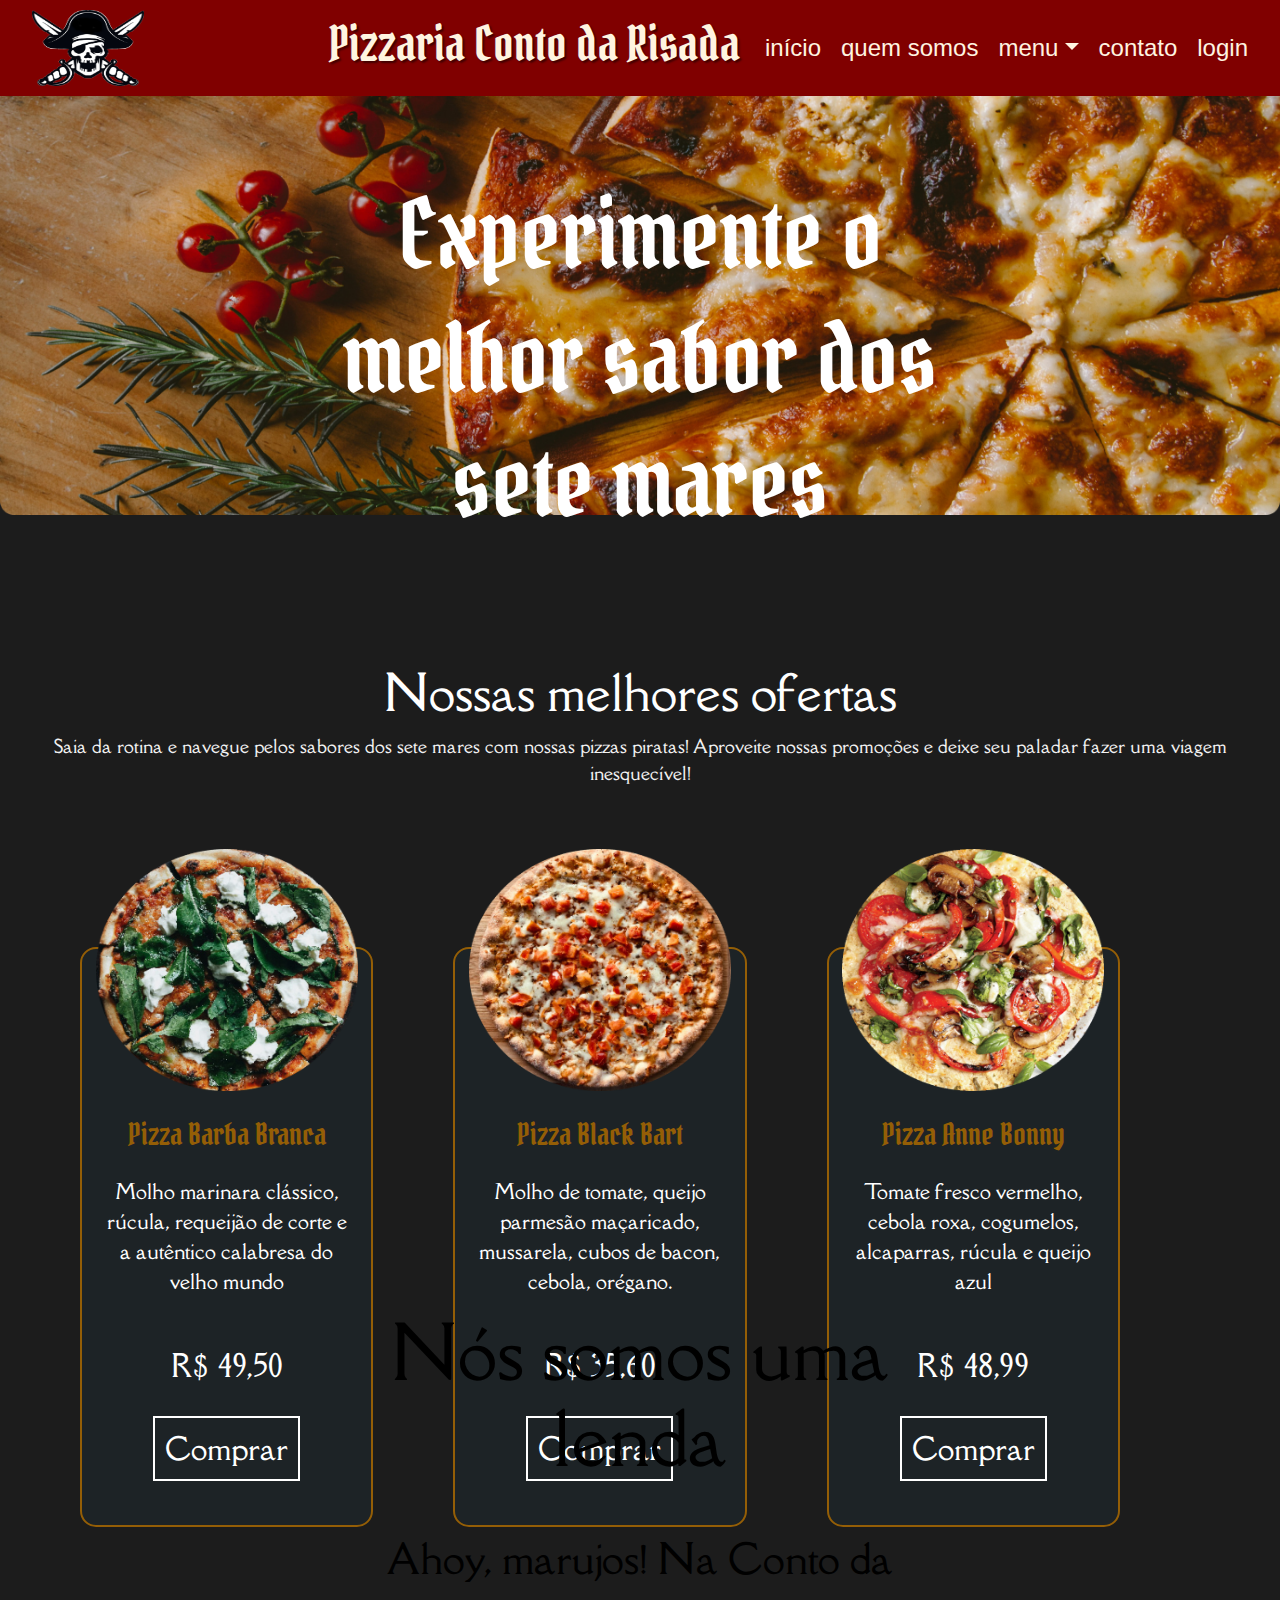
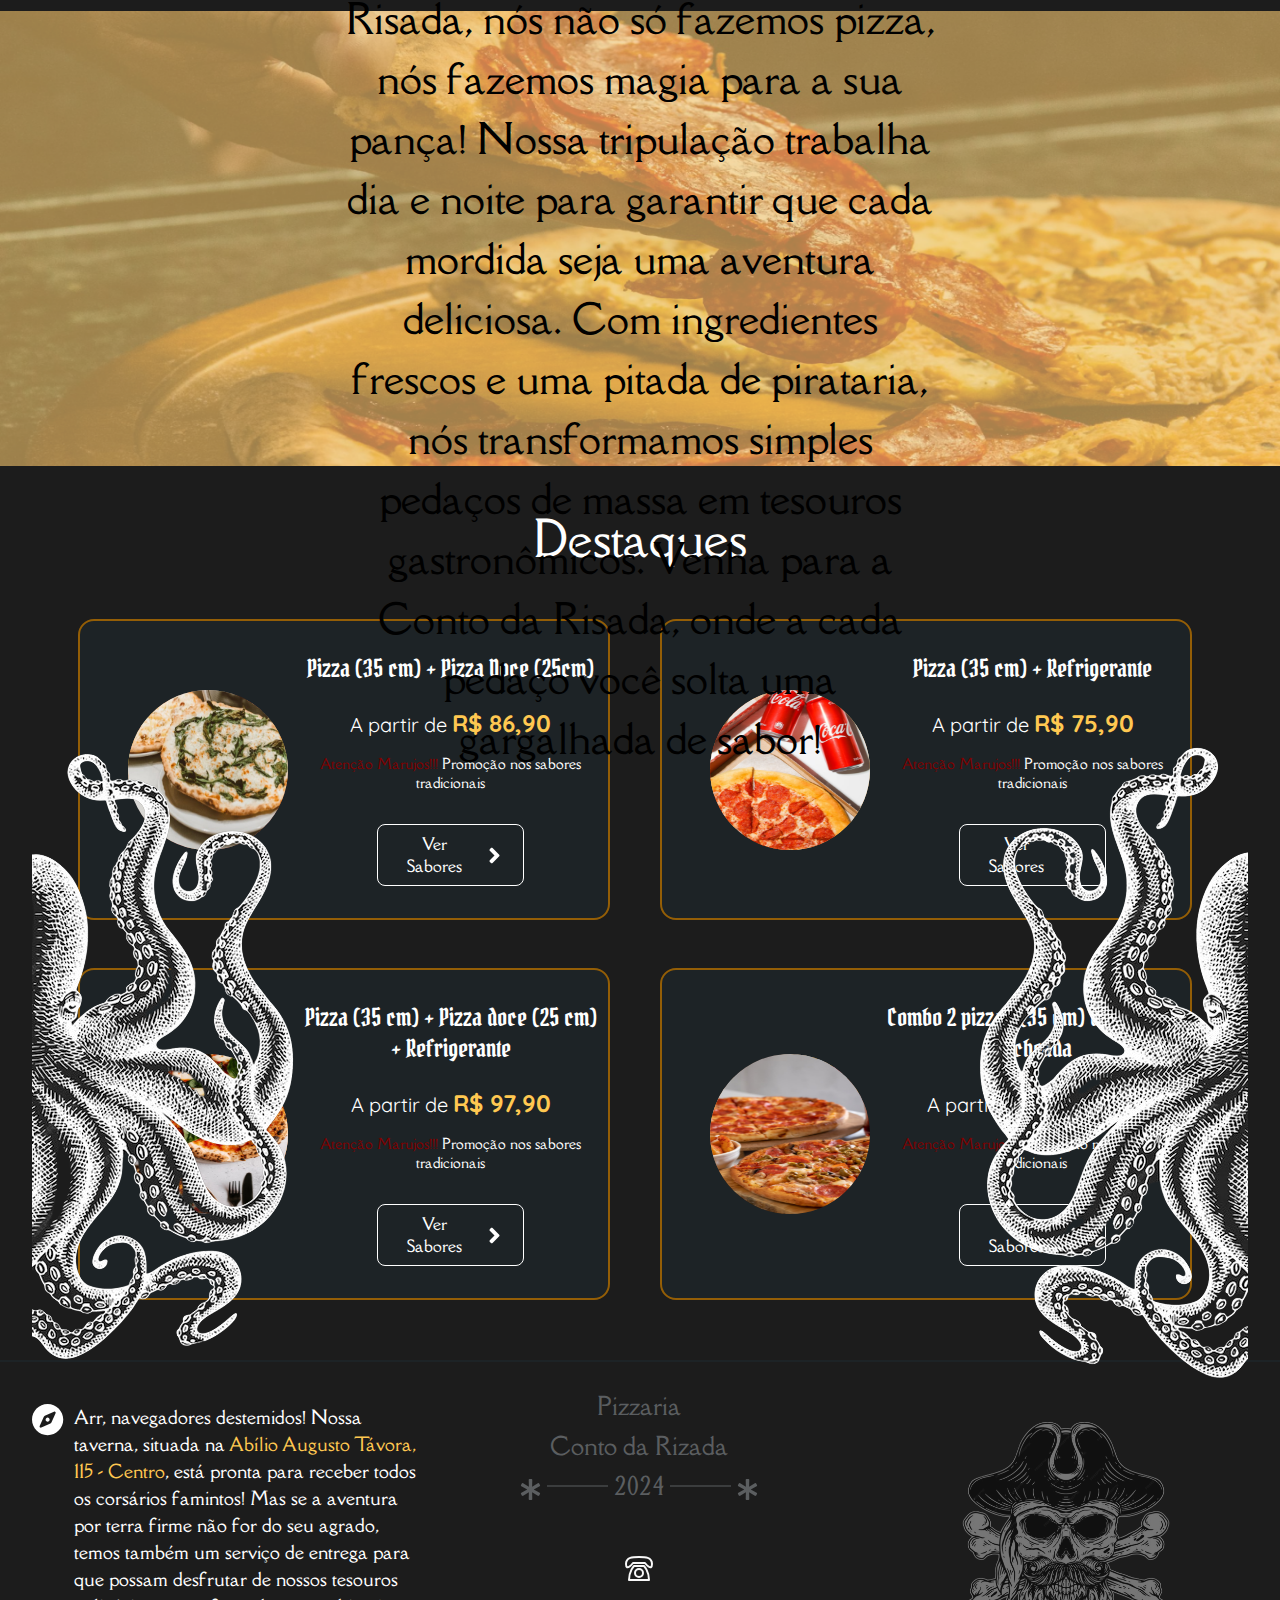
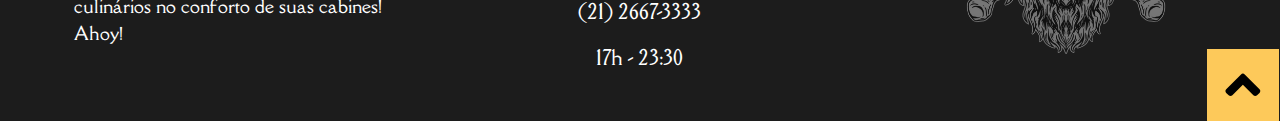
<file: index.html>
<!DOCTYPE html>
<html lang="pt-br">
<head>
    <meta charset="UTF-8">
    <meta name="viewport" content="width=device-width, initial-scale=1.0">
    <title>Pizzaria Conto da Risada - Página Principal</title>
    <link rel="stylesheet" href="https://stackpath.bootstrapcdn.com/bootstrap/4.5.2/css/bootstrap.min.css">
    <link rel="preconnect" href="https://fonts.googleapis.com">
    <link rel="preconnect" href="https://fonts.gstatic.com" crossorigin>
    <link href="https://fonts.googleapis.com/css2?family=Playfair+Display:ital,wght@0,400..900;1,400..900&display=swap" rel="stylesheet">
    <link rel="preconnect" href="https://fonts.googleapis.com">
    <link rel="preconnect" href="https://fonts.gstatic.com" crossorigin>
    <link href="https://fonts.googleapis.com/css2?family=Pirata+One&family=Playfair+Display:ital,wght@0,400..900;1,400..900&display=swap" rel="stylesheet">
    <link rel="preconnect" href="https://fonts.googleapis.com">
    <link rel="preconnect" href="https://fonts.gstatic.com" crossorigin>
    <link href="https://fonts.googleapis.com/css2?family=Pirata+One&family=Playfair+Display:ital,wght@0,400..900;1,400..900&family=Quicksand:wght@300..700&display=swap" rel="stylesheet">
    <link rel="preconnect" href="https://fonts.googleapis.com">
    <link rel="preconnect" href="https://fonts.gstatic.com" crossorigin>
    <link href="https://fonts.googleapis.com/css2?family=Della+Respira&family=Pirata+One&family=Playfair+Display:ital,wght@0,400..900;1,400..900&family=Quicksand:wght@300..700&display=swap" rel="stylesheet">
    <link rel="stylesheet" href="style.css">

    
</head>

<body>
    <header class="cabecalho" id="top">
        <img class="logo" src="img/logo.png" alt="pirata">
        <h2 class="nome__logo">Pizzaria Conto da Risada</h2>
        <nav class="menu">
            <ul class="menu__lista">
                <li class="menu__item"><a class="menu__link ativo" href="./index.html" class="menu__link">Início</a></li>
                <li class="menu__item"><a href="#" class="menu__link">Quem somos</a></li>
                <li class="menu__item dropdown">
                    <a href="#" class="menu__link dropdown-toggle" id="dropdownMenuButton" data-toggle="dropdown" aria-haspopup="true" aria-expanded="false">Menu</a>
                    <div class="dropdown-menu" aria-labelledby="dropdownMenuButton">
                        <a class="dropdown-item" href="./pizza-salgada.html">Pizzas Salgadas</a>
                        <a class="dropdown-item" href="./pizza-doce.html">Pizzas Doces</a>
                        <a class="dropdown-item" href="./bebidas.html">Bebidas</a>
                    </div>
                </li>
                <li class="menu__item"><a href="#white-contact" class="menu__link">Contato</a></li>
                <li class="menu__item"><a href="#" class="menu__link">Login</a></li>
            </ul>
        </nav>
    </header>

    <section class="banner">
        <div class="banner__imagem">
            <img src="img/Banner.png" alt="pizza">
        </div>
        <h1 class="banner__titulo">Experimente o  melhor sabor dos sete mares</h1>
    </section>

    <section class="sobre">
        <h2 class="sobre__titulo">Nossas melhores ofertas</h2>
        <p class="sobre__descricao">Saia da rotina e navegue pelos sabores dos sete mares com nossas pizzas piratas! Aproveite nossas promoções e deixe seu paladar fazer uma viagem inesquecível!</p>
    </section>

    <section class="ofertas">
        <div class="oferta">
            <div class="oferta__pizza">
                <img class="oferta__imagem" src="img/pizza barba branca.png" alt="pizza barba branca">
                <div class="oferta__conteudo">
                    <h3 class="oferta__titulo"> Pizza Barba Branca</h3>
                    <p class="oferta__descricao">Molho marinara clássico, rúcula, requeijão de corte e a autêntico calabresa do velho mundo</p>
                    <p class="oferta__preco">R$ 49,50</p>
                    <button class="oferta__botao">Comprar</button>
                </div>
            </div>

            <div class="oferta__pizza">
                <img class="oferta__imagem" src="img/Pirata Barbe Blanche.png" alt="pizza Black Bart">
                <div class="oferta__conteudo">
                    <h3 class="oferta__titulo">Pizza Black Bart</h3>
                    <p class="oferta__descricao">Molho de tomate, queijo parmesão maçaricado, mussarela, cubos de bacon, cebola, orégano.</p>
                    <p class="oferta__preco">R$ 35,60</p>
                    <button class="oferta__botao">Comprar</button>
                </div>
            </div>
            
            <div class="oferta__pizza">
                <img class="oferta__imagem" src="img/Pirata Anne Bonny.png" alt="pizza anne bonny">
                <div class="oferta__conteudo">
                    <h3 class="oferta__titulo">Pizza Anne Bonny</h3>
                    <p class="oferta__descricao">Tomate fresco vermelho, cebola roxa, cogumelos, alcaparras, rúcula e queijo azul</p>
                    <p class="oferta__preco">R$ 48,99</p>
                    <button class="oferta__botao">Comprar</button>
                </div>
                </div>
            </div>
        </div>
    </section>

    <section class="sobre__nos">
        <img class="sobre__imagem" src="img/sobre nós.png" alt="pedaço de pizza sendo puxada">
        <div class="sobre__texto">
            <h4 class="sobre__titulo2">Nós somos uma lenda</h4>
            <p class="sobre__descricao2">Ahoy, marujos! Na Conto da Risada, nós não só fazemos pizza, nós fazemos magia para a sua pança! Nossa tripulação trabalha dia e noite para garantir que cada mordida seja uma aventura deliciosa. Com ingredientes frescos e uma pitada de pirataria, nós transformamos simples pedaços de massa em tesouros gastronômicos. Venha para a Conto da Risada, onde a cada pedaço você solta uma gargalhada de sabor!</p>
        </div>
    </section>
    
    <section class="destaque">
        <h2 class="titulo__destaques">Destaques</h2>
    </section>

    <section>
        <div class="polvo">
            <img class="polvo__esquerdo" src="img/Polvo esquerdo.png" alt="polvo">
        </div>
        <div class="polvo2">
            <img class="polvo__direito" src="img/polvo.direito.png" alt="polvo">
        </div>
        
    </section>

    <section class="destaque__todos-combos">
        <div class="destaque__combos">
            <div class="destaque__combo1">
                <div class="destaque__um">
                    <img class="destaque__pizza" src="img pizza/pizza DS.svg" alt="uma pizza doce e uma salgada">
                    <div class="destaque__um__flex">
                        <h3 class="destaque__titulo">Pizza (35 cm) + Pizza Doce (25cm)</h3>
                        <p class="destaque__texto">A partir de <span class="destaque__preco">R$ 86,90</span></p>
                        <p class="destaque__texto2"><span class="destaque__atencao">Atenção Marujos!!!</span> Promoção nos sabores tradicionais</p>
                        <button class="ver__sabores">Ver Sabores <img src="img/Seta direita.svg" alt="botao de prosseguir"></button>
                    </div>
                </div>
                <div class="destaque__dois">
                    <img class="destaque__pizza" src="img pizza/pizza SR.svg" alt="uma pizza e um refrigerante">
                    <div class="destaque__dois__flex">
                        <h3 class="destaque__titulo">Pizza (35 cm) + Refrigerante </h3>
                        <p class="destaque__texto">A partir de <span class="destaque__preco">R$ 75,90</span></p>
                        <p class="destaque__texto2"><span class="destaque__atencao">Atenção Marujos!!!</span> Promoção nos sabores tradicionais</p>
                        <button class="ver__sabores">Ver Sabores <img src="img/Seta direita.svg" alt="botao de prosseguir"></button>
                    </div>
                </div>
            </div>

            <div class="destaque__combo2">
                <div class="destaque__tres">
                    <img class="destaque__pizza" src="img pizza/pizza doce e salgada e refri.svg" alt="Uma pizza salgada, uma doce e um refrigerante">
                    <div class="destaque__tres__flex">
                        <h3 class="destaque__titulo">Pizza (35 cm) + Pizza doce (25 cm) + Refrigerante</h3>
                        <p class="destaque__texto">A partir de <span class="destaque__preco">R$ 97,90</span></p>
                        <p class="destaque__texto2"><span class="destaque__atencao">Atenção Marujos!!!</span> Promoção nos sabores tradicionais</p>
                        <button class="ver__sabores">Ver Sabores <img src="img/Seta direita.svg" alt="botao de prosseguir"></button>
                    </div>
                </div>
                    <div class="destaque__quatro">
                        <img class="destaque__pizza" src="img pizza/duas pizzas.svg" alt="duas pizzas">
                        <div class="destaque__quatro__flex">
                            <h3 class="destaque__titulo">Combo 2 pizzas (35 cm) com borda recheada</h3>
                            <p class="destaque__texto">A partir de <span class="destaque__preco">R$ 103,90</span></p>
                            <p class="destaque__texto2"><span class="destaque__atencao">Atenção Marujos!!!</span> Promoção nos sabores tradicionais</p>
                            <button class="ver__sabores">Ver Sabores <img src="img/Seta direita.svg" alt="botao de prosseguir"></button>
                        </div>
                    </div>
                </div>
            </div>
        </div>
    </section>

    <svg width="1920" height="2" viewBox="0 0 1920 2" fill="none"  xmlns="http://www.w3.org/2000/svg">
        <path d="M0 1H1920" stroke="#1D2326" stroke-width="2"/>
      </svg>

    <footer>
        <div class="footer" id="first-section">
            <div class="footer" id="bussola"> 
                <img class="footer__imagem" src="img/bussola.svg" alt="bússola">
            </div>
            <div class="footer" id="texto__um">
                <p class="footer__texto">Arr, navegadores destemidos! Nossa taverna, situada na <span class="footer__texto-destaque">Abílio Augusto Távora, 115 - Centro</span>, está pronta para receber todos os corsários famintos! Mas se a aventura por terra firme não for do seu agrado, temos também um serviço de entrega para que possam desfrutar de nossos tesouros culinários no conforto de suas cabines! Ahoy!</p>
            </div>
        </div>
        <div class="footer" id="second-section">
            <div class="contato" id="gray-contact"> 
                <p class="footer__descricao">Pizzaria</p>
                <p class="footer__descricao">Conto da Rizada</p>
                <p class="footer__descricao"> <img class="imagem__descricao" src="img/asterisk.svg" alt="asteristico">
                <img class="imagem__descricao" id="traco" src="img/traço.svg" alt="traco"> 2024 <img class="imagem__descricao" id="traco" src="img/traço.svg" alt="traço">
                <img class="imagem__descricao" src="img/asterisk.svg" alt="asteristico"></p>
            </div>
            <div class="contato" id="white-contact">
                <div class="contato" id="telefone__contato">
                    <img class="contato__imagem" src="img/telefone.svg" alt="telefone" > 
                    <p class="contato__informacao">(21) 2667-3333</p>
                    <p class="contato__informacao">17h - 23:30</p>
                </div>
            </div>
        </div>
        <div class="footer" id="third-section">
            <section class="esqueleto__capitao">
                <div class="esqueleto">
                    <img class="esqueleto__imagem" src="img/dark-art-skull-piratas-capitao.png" alt="caveira capitao pirata">
                </div>
            </section>
            <div class="button__imagem">
               </button><a href="#top"><img class="footer__seta" src="img/angle-up.svg" alt="voltar para o início"></a></button>
            </div>
            
        </div>
    </footer>

    <script src="https://code.jquery.com/jquery-3.5.1.slim.min.js"></script>
    <script src="https://cdnjs.cloudflare.com/ajax/libs/popper.js/1.11.0/umd/popper.min.js"></script>
    <script src="https://stackpath.bootstrapcdn.com/bootstrap/4.5.2/js/bootstrap.min.js"></script>


</body>
</html>
</file>
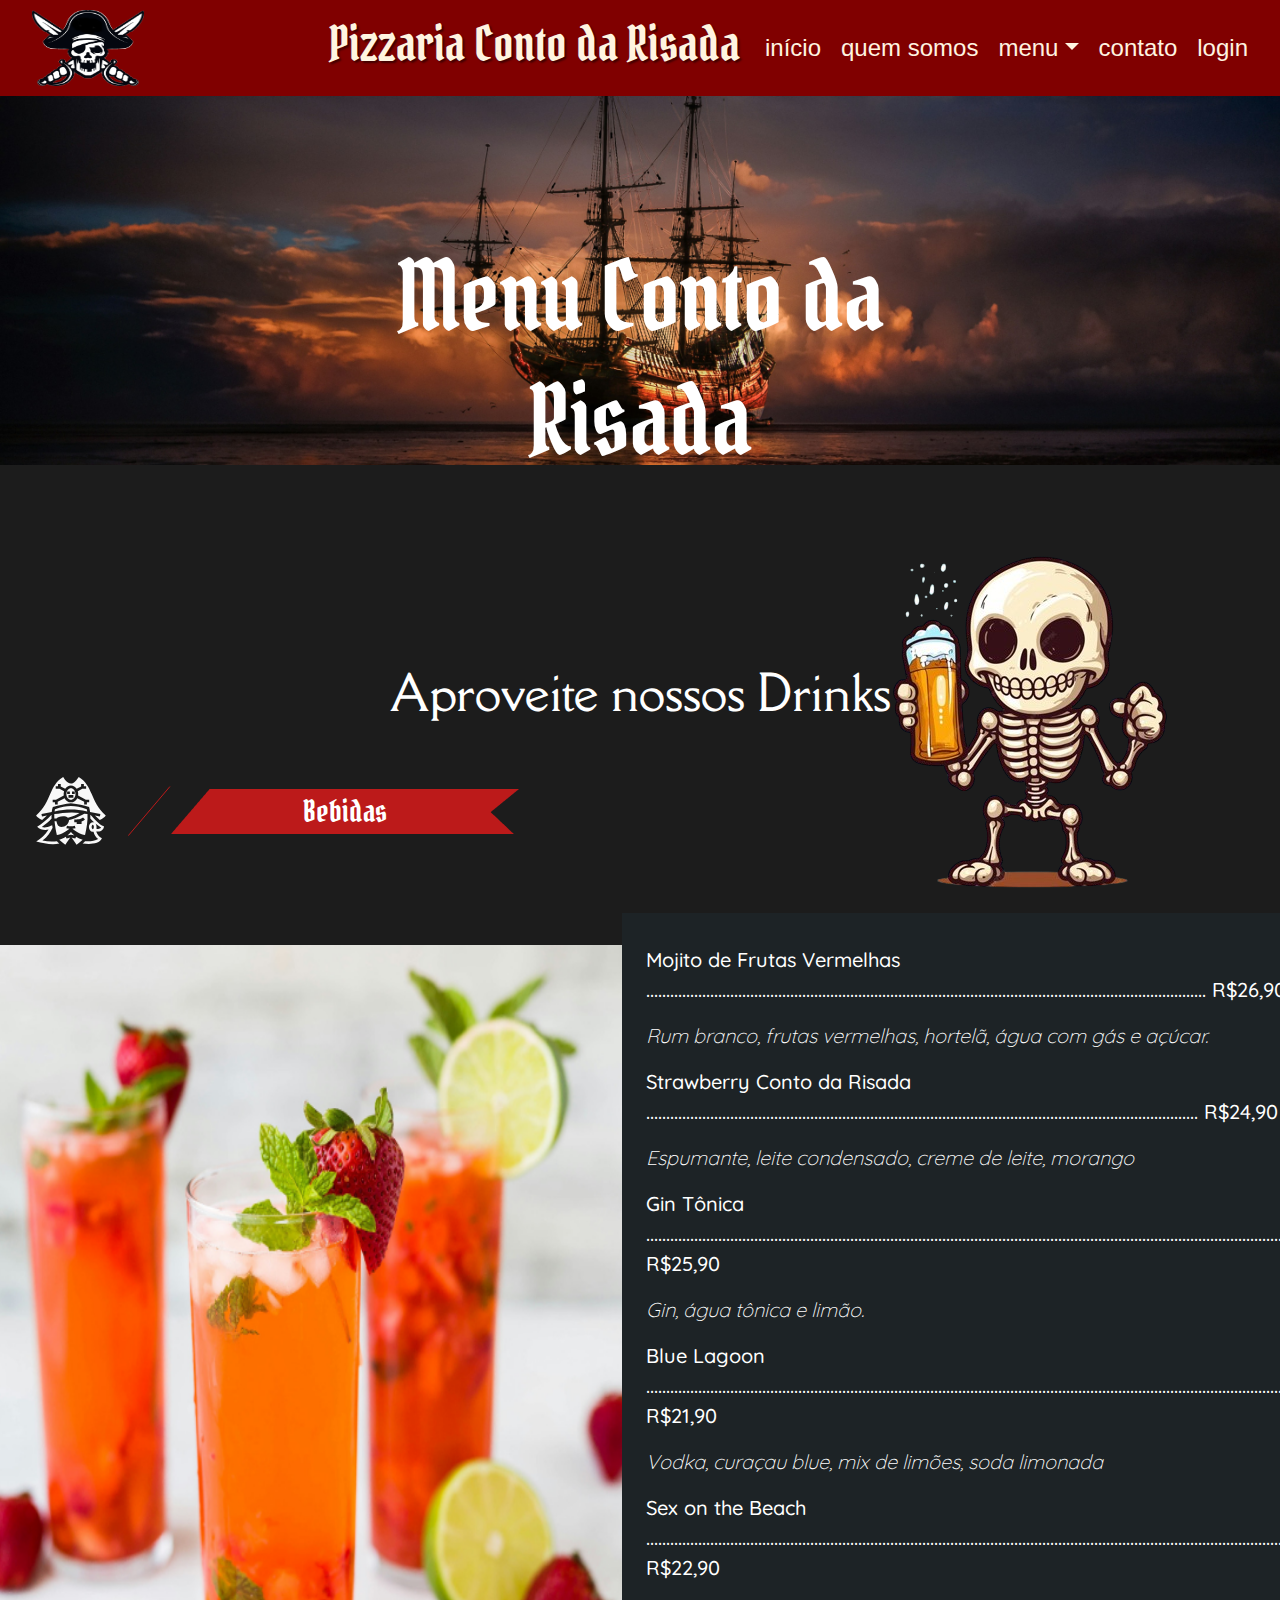
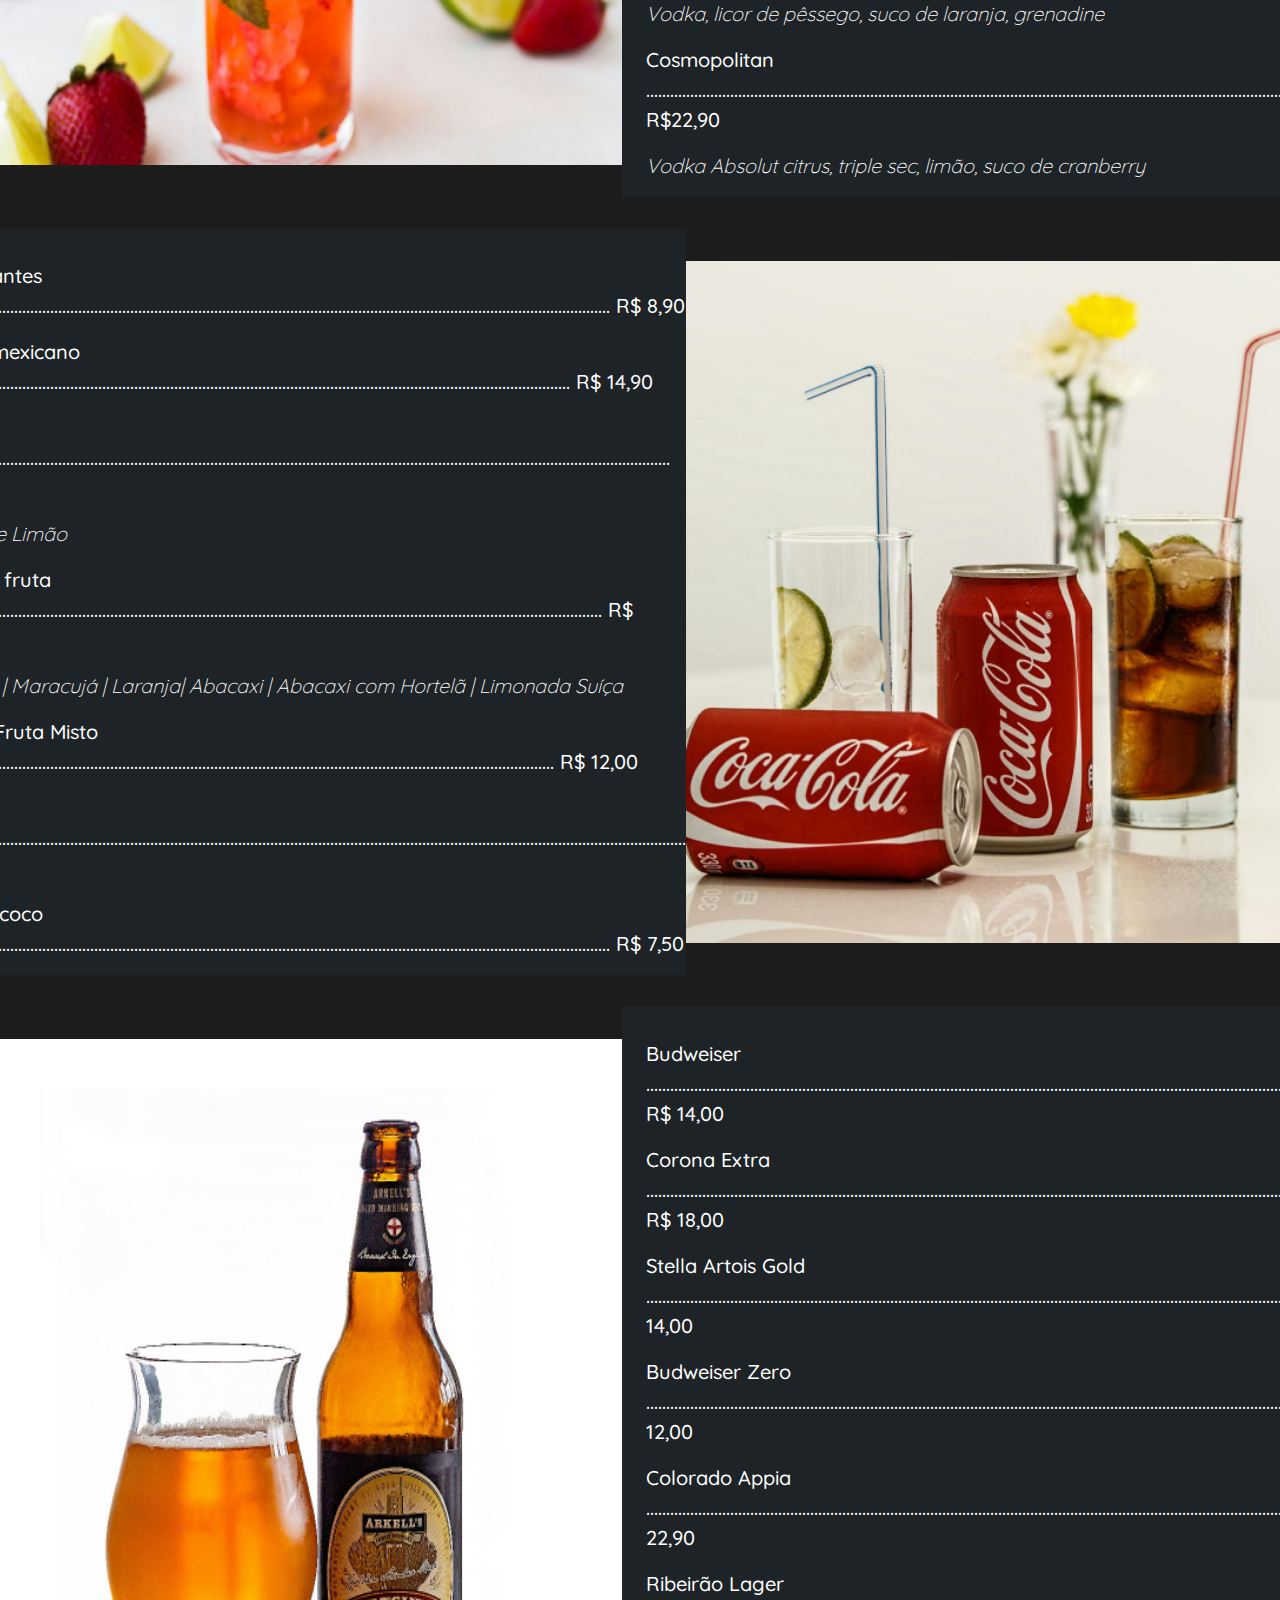
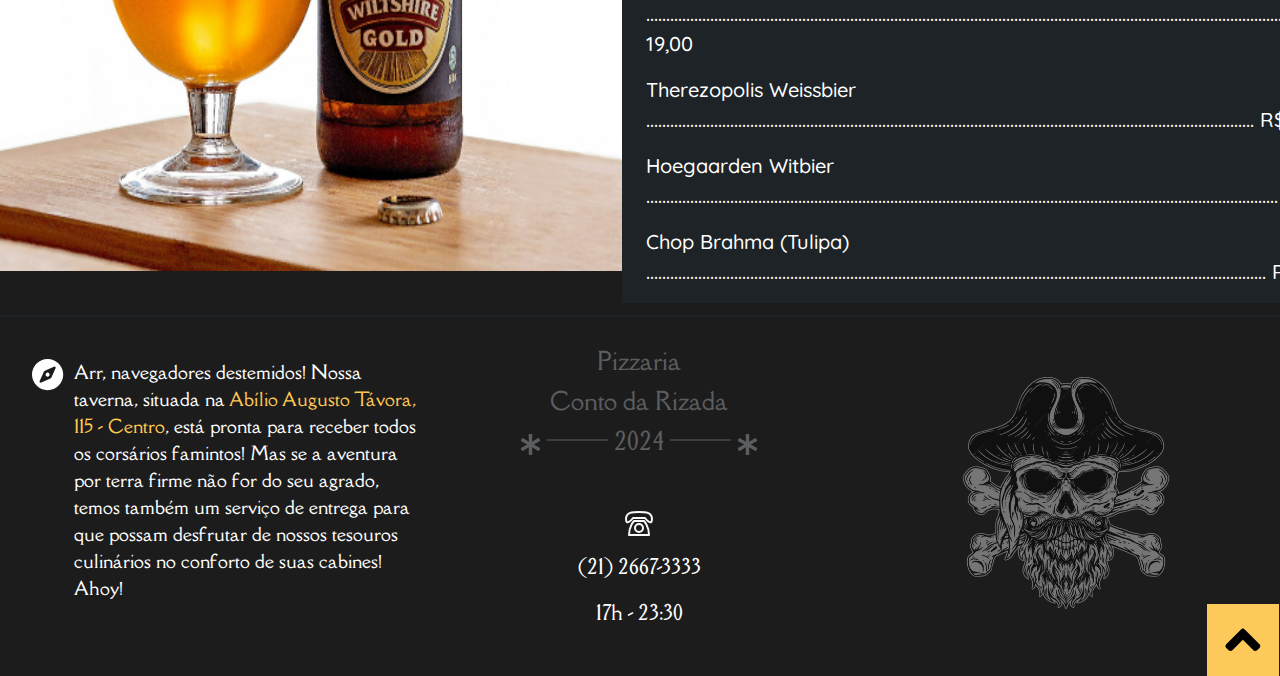
<file: bebidas.html>
<!DOCTYPE html>
<html lang="pt-br">
<head>
    <meta charset="UTF-8">
    <meta name="viewport" content="width=device-width, initial-scale=1.0">
    <title>Pizzaria Conto da Risada - Bebidas</title>
    <link rel="stylesheet" href="https://stackpath.bootstrapcdn.com/bootstrap/4.5.2/css/bootstrap.min.css">
    <link rel="preconnect" href="https://fonts.googleapis.com">
    <link rel="preconnect" href="https://fonts.gstatic.com" crossorigin>
    <link href="https://fonts.googleapis.com/css2?family=Pirata+One&family=Playfair+Display:ital,wght@0,400..900;1,400..900&display=swap" rel="stylesheet">
    <link rel="preconnect" href="https://fonts.googleapis.com">
    <link rel="preconnect" href="https://fonts.gstatic.com" crossorigin>
    <link href="https://fonts.googleapis.com/css2?family=Pirata+One&family=Playfair+Display:ital,wght@0,400..900;1,400..900&family=Quicksand:wght@300..700&display=swap" rel="stylesheet">
    <link rel="preconnect" href="https://fonts.googleapis.com">
    <link rel="preconnect" href="https://fonts.gstatic.com" crossorigin>
    <link href="https://fonts.googleapis.com/css2?family=Della+Respira&family=Pirata+One&family=Playfair+Display:ital,wght@0,400..900;1,400..900&family=Quicksand:wght@300..700&display=swap" rel="stylesheet">
    <link rel="stylesheet" href="bebidas.css">
</head>

<body>
    <header class="cabecalho" id="top">
        <img class="logo" src="img/logo.png" alt="pirata">
        <h2 class="nome__logo">Pizzaria Conto da Risada</h2>
        <nav class="menu">
            <ul class="menu__lista">
                <li class="menu__item"><a class="menu__link ativo" href="./index.html" class="menu__link">Início</a></li>
                <li class="menu__item"><a href="#" class="menu__link">Quem somos</a></li>
                <li class="menu__item dropdown">
                    <a href="#" class="menu__link dropdown-toggle" id="dropdownMenuButton" data-toggle="dropdown" aria-haspopup="true" aria-expanded="false">Menu</a>
                    <div class="dropdown-menu" aria-labelledby="dropdownMenuButton">
                        <a class="dropdown-item" href="./pizza-salgada.html">Pizzas Salgadas</a>
                        <a class="dropdown-item" href="./pizza-doce.html">Pizzas Doces</a>
                        <a class="dropdown-item" href="./bebidas.html">Bebidas</a>
                    </div>
                    <li class="menu__item"><a href="#white-contact" class="menu__link">Contato</a></li>
                <li class="menu__item"><a href="#" class="menu__link">Login</a></li>
            </ul>
        </nav>
    </header>

    <section class="banner">
        <div class="banner__menu-imagem">
            <img src="img/navio.png" alt="navio">
        </div>
        <h1 class="banner__menu-titulo"> Menu Conto da Risada</h1>
    </section>
    
    <section class="sobre">
        <h2 class="sobre__menu-titulo">Aproveite nossos Drinks</h2>
    </section>

    <section class="tipo__bebida">
        <div>
            <div>
                 <img class="imagem__pirata" src="img/pirate-captain.svg" alt="rosto de um pirata">
            </div>
            <div class="logo__menu-pizza">
                 <img class="imagem__barra" src="img/barra menu.svg" alt=" um travessao vermelho"> 
                <div class="imagem__bandeira">
                     <span class="definicao__bebida">Bebidas</span>
                     <img src="img/bandeira menu.png" alt="bandeira vermelha com a inscrição pizza salgada dentro">
                </div>
            </div>
        </div>
        
        <section id="esqueleto__mascote">
            <div class="sobre__esqueleto">
                <img id="esqueleto__mascote--imagem" src="img/esqueleto com cerveja.png" alt="esqueleto com um copo de cerveja">
            </div>
        </section>
    
    </section>

    
    <section class="drinks">
        <div class="sobre__drink">
            <img class="drink" src="drinks/Drinks.png" alt="três copos de drinks">
        </div>
        
        <div class="descricao__drinks">
            <p>Mojito de Frutas Vermelhas ............................................................................................................................................ R$26,90</p>
            <p class="drink__description">Rum branco, frutas vermelhas, hortelã, água com gás e açúcar.</p>
            <p>Strawberry Conto da Risada .......................................................................................................................................... R$24,90</p>
            <p class="drink__description">Espumante, leite condensado, creme de leite, morango</p>
            <p>Gin Tônica ................................................................................................................................................................................... R$25,90</p>
            <p class="drink__description">Gin, água tônica e limão.</p>
            <p>Blue Lagoon ............................................................................................................................................................................... R$21,90</p>
            <p class="drink__description">Vodka, curaçau blue, mix de limões, soda limonada</p>
            <p>Sex on the Beach .................................................................................................................................................................... R$22,90</p>
            <p class="drink__description">Vodka, licor de pêssego, suco de laranja, grenadine</p>
            <p>Cosmopolitan ............................................................................................................................................................................ R$22,90</p>
            <p class="drink__description">Vodka Absolut citrus, triple sec, limão, suco de cranberry</p>
        </div>
    </section>

    <section class="refrigerantes">
        <div class="descricao__refrigerantes">
            <p>Refrigerantes .............................................................................................................................................................................. R$ 8,90</p>
            <p>Jarritos mexicano .................................................................................................................................................................... R$ 14,90 </p>
            <p>Ice Tea ............................................................................................................................................................................................. R$ 7,90</p>
            <p class="refrigerante__description">Pêssego e Limão</p>
            <p>Sucos  da fruta ............................................................................................................................................................................ R$ 10,00</p>
            <p class="refrigerante__description">Morango | Maracujá | Laranja| Abacaxi |
                Abacaxi com Hortelã | Limonada Suíça</p>
            <p>Suco de  Fruta Misto ................................................................................................................................................................ R$ 12,00</p>
            <p>Água ................................................................................................................................................................................................. R$ 6,90</p>
            <p>Água de coco .............................................................................................................................................................................. R$ 7,50</p>
        </div>
        <div class="sobre__refrigerante">
            <img class="refrigerante" src="drinks/Refigerantes.png" alt="lata de coca cola com dois copos">
        </div>
    </section>

    <section class="cervejas">
        <div class="sobre__cerveja">
            <img class="cerveja" src="drinks/Cervejas.png" alt="cerveja">
        </div>
        <div class="descricao__cervejas">
            <p>Budweiser ................................................................................................................................................................................... R$ 14,00</p>
            <p>Corona Extra ............................................................................................................................................................................. R$ 18,00 </p>
            <p>Stella Artois Gold .................................................................................................................................................................... R$ 14,00</p>
            <p>Budweiser Zero ........................................................................................................................................................................ R$ 12,00</p>
            <p>Colorado Appia ........................................................................................................................................................................ R$ 22,90</p>
            <p>Ribeirão Lager .......................................................................................................................................................................... R$ 19,00</p>
            <p>Therezopolis Weissbier ........................................................................................................................................................ R$ 20,00</p>
            <p>Hoegaarden Witbier .............................................................................................................................................................. R$ 17,00</p>
            <p>Chop Brahma (Tulipa) ........................................................................................................................................................... R$ 10,90</p>
        </div>
    </section>

    <svg width="1920" height="2" viewBox="0 0 1920 2" fill="none"  xmlns="http://www.w3.org/2000/svg">
        <path d="M0 1H1920" stroke="#1D2326" stroke-width="2"/>
    </svg>

    <footer>
        <div class="footer" id="first-section">
            <div class="footer" id="bussola"> 
                <img class="footer__imagem" src="img/bussola.svg" alt="bússola">
            </div>
            <div class="footer" id="texto__um">
                <p class="footer__texto">Arr, navegadores destemidos! Nossa taverna, situada na <span class="footer__texto-destaque">Abílio Augusto Távora, 115 - Centro</span>, está pronta para receber todos os corsários famintos! Mas se a aventura por terra firme não for do seu agrado, temos também um serviço de entrega para que possam desfrutar de nossos tesouros culinários no conforto de suas cabines! Ahoy!</p>
            </div>
        </div>
        <div class="footer" id="second-section">
            <div class="contato" id="gray-contact"> 
                <p class="footer__descricao">Pizzaria</p>
                <p class="footer__descricao">Conto da Rizada</p>
                <p class="footer__descricao"> <img class="imagem__descricao" src="img/asterisk.svg" alt="asteristico">
                <img class="imagem__descricao" id="traco" src="img/traço.svg" alt="traco"> 2024 <img class="imagem__descricao" id="traco" src="img/traço.svg" alt="traço">
                <img class="imagem__descricao" src="img/asterisk.svg" alt="asteristico"></p>
            </div>
            <div class="contato" id="white-contact">
                <div class="contato" id="telefone__contato">
                    <img class="contato__imagem" src="img/telefone.svg" alt="telefone" > 
                    <p class="contato__informacao">(21) 2667-3333</p>
                    <p class="contato__informacao">17h - 23:30</p>
                </div>
            </div>
        </div>
        <div class="footer" id="third-section">
            <section class="esqueleto__capitao">
                <div class="esqueleto">
                    <img class="esqueleto__imagem" src="img/dark-art-skull-piratas-capitao.png" alt="caveira capitao pirata">
                </div>
            </section>
            <div class="button__imagem">
            </button><a href="#top"><img class="footer__seta" src="img/angle-up.svg" alt="voltar para o início"></a></button>
         </div>
            
        </div>
    </footer>


    <script src="https://code.jquery.com/jquery-3.5.1.slim.min.js"></script>
    <script src="https://cdnjs.cloudflare.com/ajax/libs/popper.js/1.11.0/umd/popper.min.js"></script>
    <script src="https://stackpath.bootstrapcdn.com/bootstrap/4.5.2/js/bootstrap.min.js"></script>
</body>
</file>
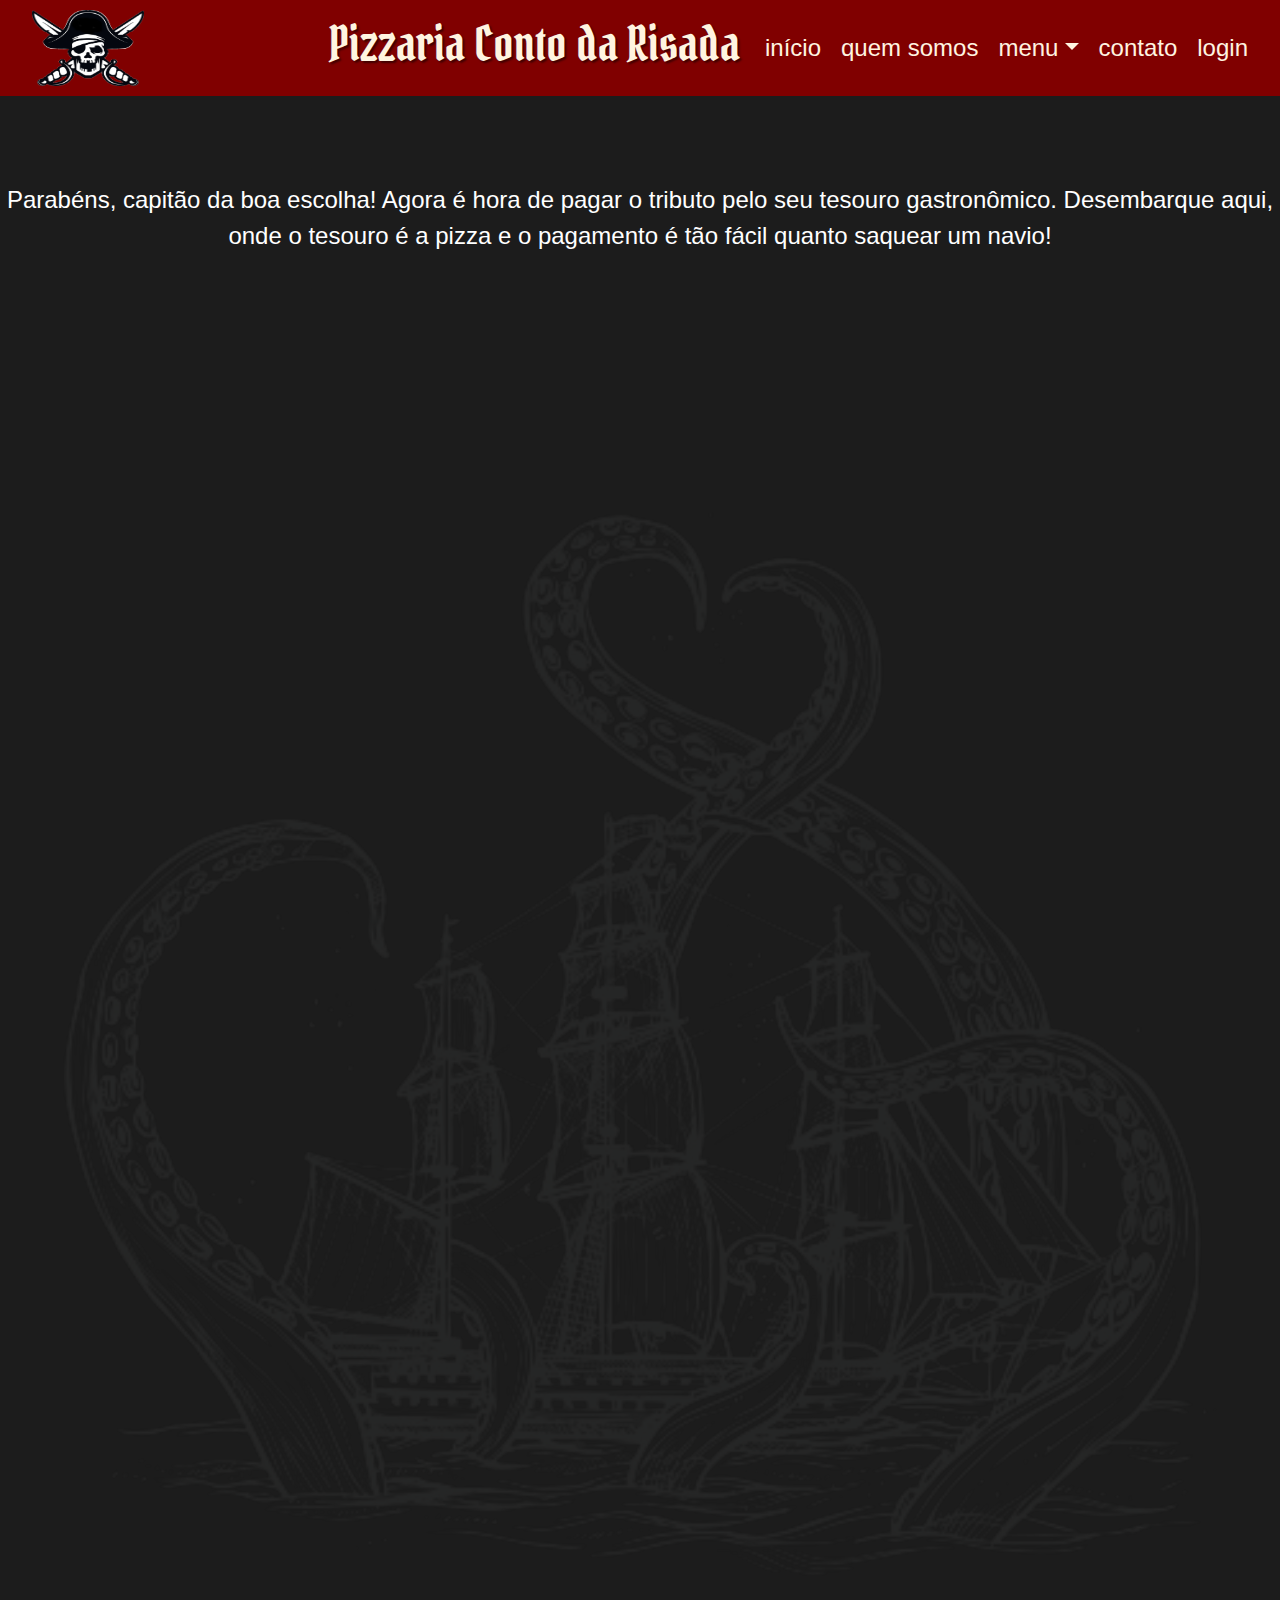
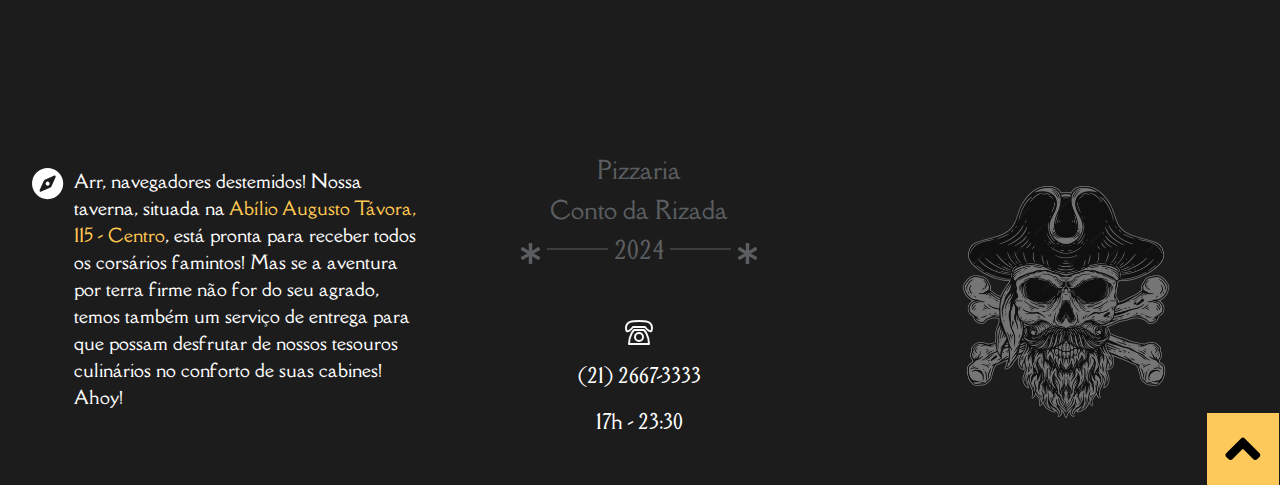
<file: pagamento.html>
<!DOCTYPE html>
<html lang="pt-br">
<head>
    <meta charset="UTF-8">
    <meta name="viewport" content="width=device-width, initial-scale=1.0">
    <title>Pizzaria Conto da Risada - Pagamento</title>
    <link rel="stylesheet" href="https://stackpath.bootstrapcdn.com/bootstrap/4.5.2/css/bootstrap.min.css">
    <link rel="preconnect" href="https://fonts.googleapis.com">
    <link rel="preconnect" href="https://fonts.gstatic.com" crossorigin>
    <link href="https://fonts.googleapis.com/css2?family=Pirata+One&family=Playfair+Display:ital,wght@0,400..900;1,400..900&display=swap" rel="stylesheet">
    <link rel="preconnect" href="https://fonts.googleapis.com">
    <link rel="preconnect" href="https://fonts.gstatic.com" crossorigin>
    <link href="https://fonts.googleapis.com/css2?family=Pirata+One&family=Playfair+Display:ital,wght@0,400..900;1,400..900&family=Quicksand:wght@300..700&display=swap" rel="stylesheet">
    <link rel="preconnect" href="https://fonts.googleapis.com">
    <link rel="preconnect" href="https://fonts.gstatic.com" crossorigin>
    <link href="https://fonts.googleapis.com/css2?family=Della+Respira&family=Pirata+One&family=Playfair+Display:ital,wght@0,400..900;1,400..900&family=Quicksand:wght@300..700&display=swap" rel="stylesheet">
    <link rel="stylesheet" href="pagamento.css">
</head>

<body>
    <header class="cabecalho" id="top">
        <img class="logo" src="img/logo.png" alt="pirata">
        <h2 class="nome__logo">Pizzaria Conto da Risada</h2>
        <nav class="menu">
            <ul class="menu__lista">
                <li class="menu__item"><a class="menu__link ativo" href="./index.html" class="menu__link">Início</a></li>
                <li class="menu__item"><a href="#" class="menu__link">Quem somos</a></li>
                <li class="menu__item dropdown">
                    <a href="#" class="menu__link dropdown-toggle" id="dropdownMenuButton" data-toggle="dropdown" aria-haspopup="true" aria-expanded="false">Menu</a>
                    <div class="dropdown-menu" aria-labelledby="dropdownMenuButton">
                        <a class="dropdown-item" href="./pizza-salgada.html">Pizzas Salgadas</a>
                        <a class="dropdown-item" href="./pizza-doce.html">Pizzas Doces</a>
                        <a class="dropdown-item" href="./bebidas.html">Bebidas</a>
                    </div>
                </li>
                <li class="menu__item"><a href="#white-contact" class="menu__link">Contato</a></li>
                <li class="menu__item"><a href="#" class="menu__link">Login</a></li>
            </ul>
        </nav>
    </header>

    <section class="pagamento">
        <p class="pagamento__texto">Parabéns, capitão da boa escolha! Agora é hora de pagar o tributo pelo seu tesouro gastronômico. Desembarque aqui, onde o tesouro é a pizza e o pagamento é tão fácil quanto saquear um navio!</p>
    </section>

    <section class="fundo">
        <div class="imagem__fundo">
            <img class="banner__fundo" src="img/Polvo.png" alt="navio">
        </div>
    </section>

    <footer>
        <div class="footer" id="first-section">
            <div class="footer" id="bussola"> 
                <img class="footer__imagem" src="img/bussola.svg" alt="bússola">
            </div>
            <div class="footer" id="texto__um">
                <p class="footer__texto">Arr, navegadores destemidos! Nossa taverna, situada na <span class="footer__texto-destaque">Abílio Augusto Távora, 115 - Centro</span>, está pronta para receber todos os corsários famintos! Mas se a aventura por terra firme não for do seu agrado, temos também um serviço de entrega para que possam desfrutar de nossos tesouros culinários no conforto de suas cabines! Ahoy!</p>
            </div>
        </div>
        <div class="footer" id="second-section">
            <div class="contato" id="gray-contact"> 
                <p class="footer__descricao">Pizzaria</p>
                <p class="footer__descricao">Conto da Rizada</p>
                <p class="footer__descricao"> <img class="imagem__descricao" src="img/asterisk.svg" alt="asteristico">
                <img class="imagem__descricao" id="traco" src="img/traço.svg" alt="traco"> 2024 <img class="imagem__descricao" id="traco" src="img/traço.svg" alt="traço">
                <img class="imagem__descricao" src="img/asterisk.svg" alt="asteristico"></p>
            </div>
            <div class="contato" id="white-contact">
                <div class="contato" id="telefone__contato">
                    <img class="contato__imagem" src="img/telefone.svg" alt="telefone" > 
                    <p class="contato__informacao">(21) 2667-3333</p>
                    <p class="contato__informacao">17h - 23:30</p>
                </div>
            </div>
        </div>
        <div class="footer" id="third-section">
            <section class="esqueleto__capitao">
                <div class="esqueleto">
                    <img class="esqueleto__imagem" src="img/dark-art-skull-piratas-capitao.png" alt="caveira capitao pirata">
                </div>
            </section>
            <div class="button__imagem">
            </button><a href="#top"><img class="footer__seta" src="img/angle-up.svg" alt="voltar para o início"></a></button>
         </div>
            
        </div>
    </footer>

    <script src="https://code.jquery.com/jquery-3.5.1.slim.min.js"></script>
    <script src="https://cdnjs.cloudflare.com/ajax/libs/popper.js/1.11.0/umd/popper.min.js"></script>
    <script src="https://stackpath.bootstrapcdn.com/bootstrap/4.5.2/js/bootstrap.min.js"></script>

 <body>
</file>
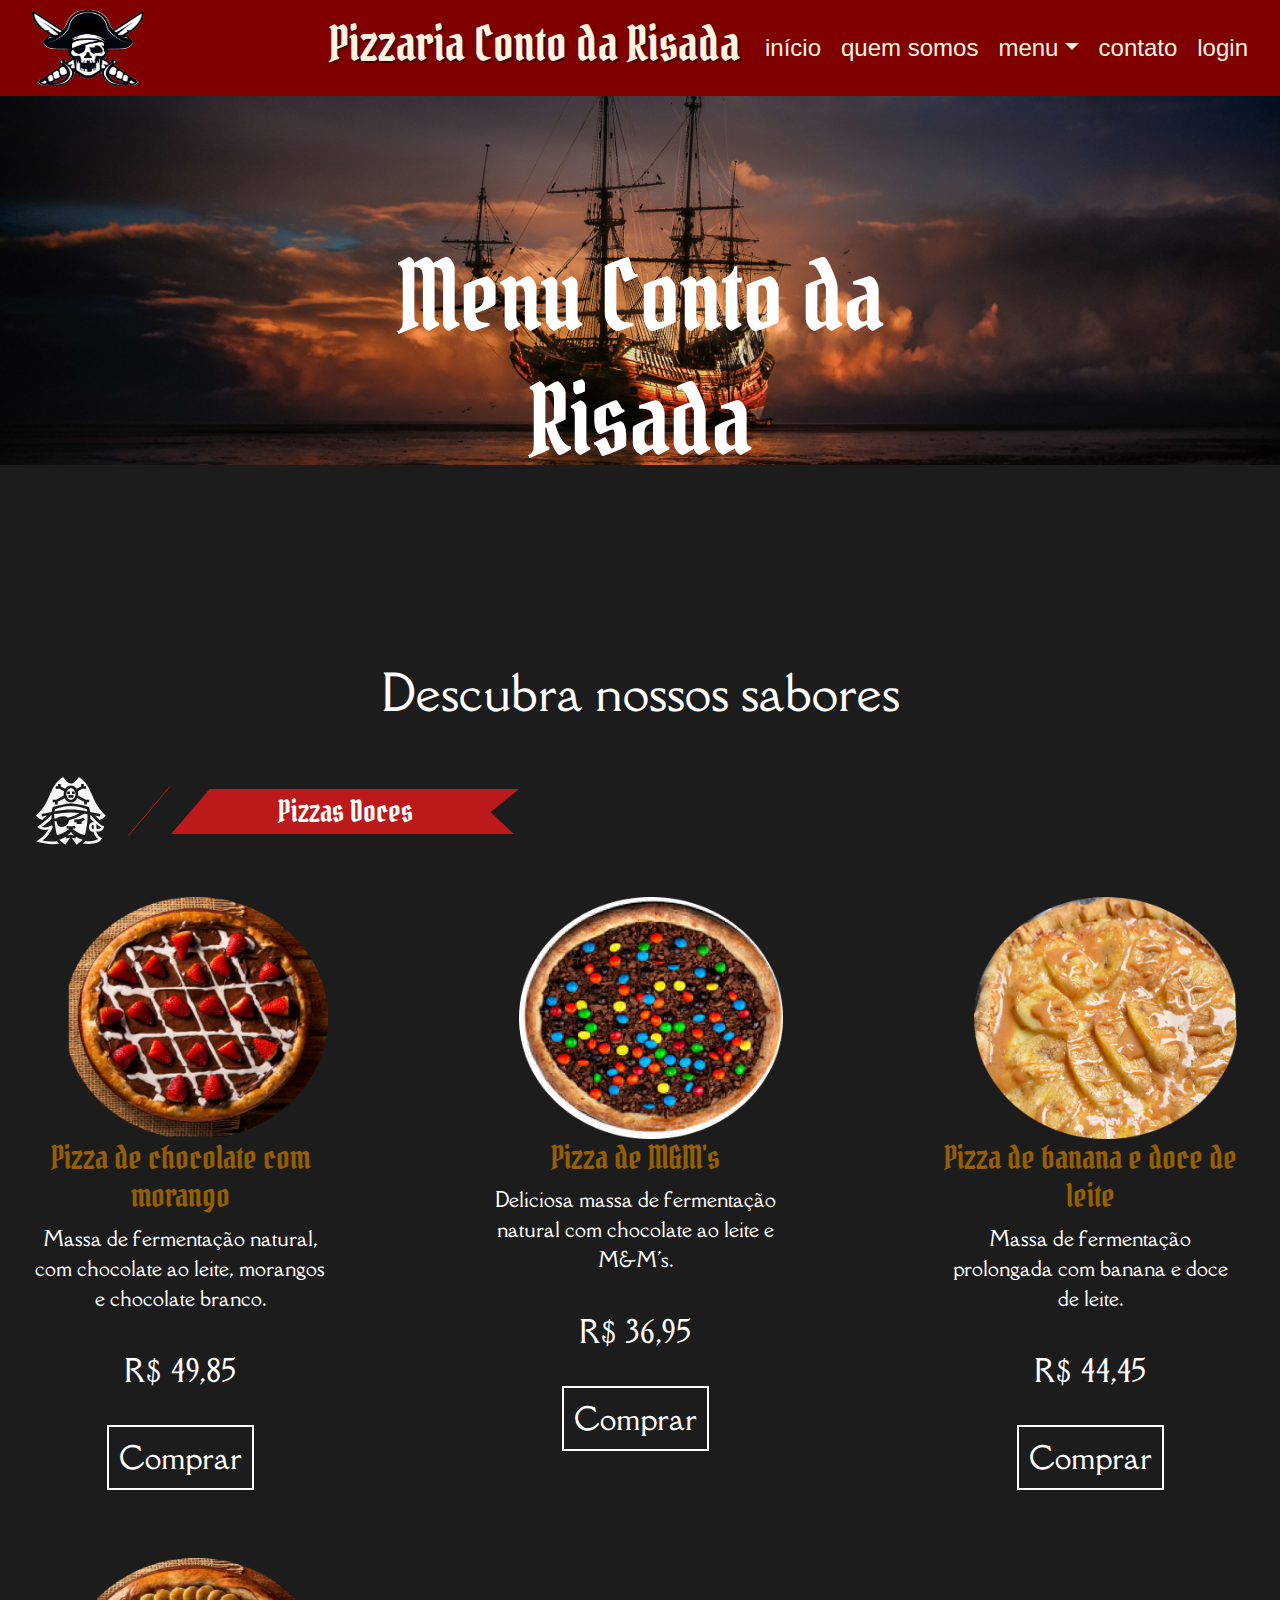
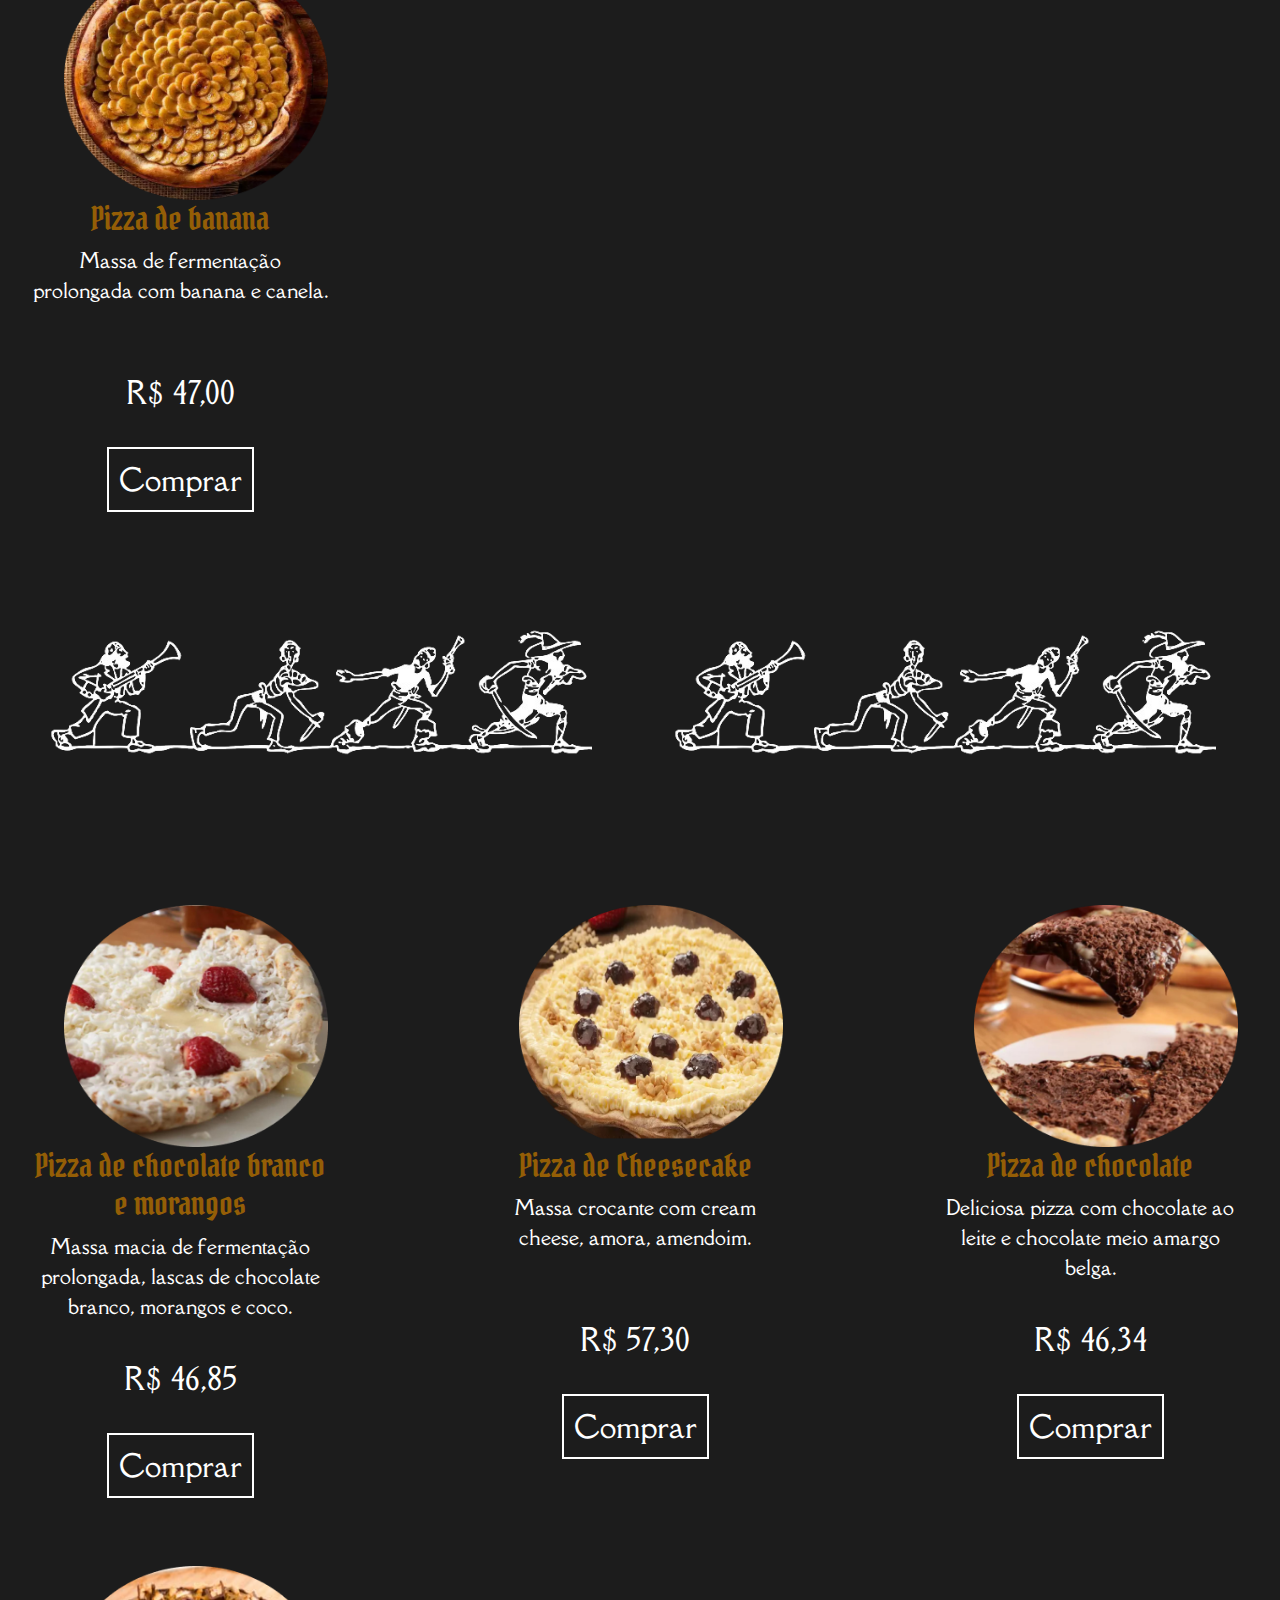
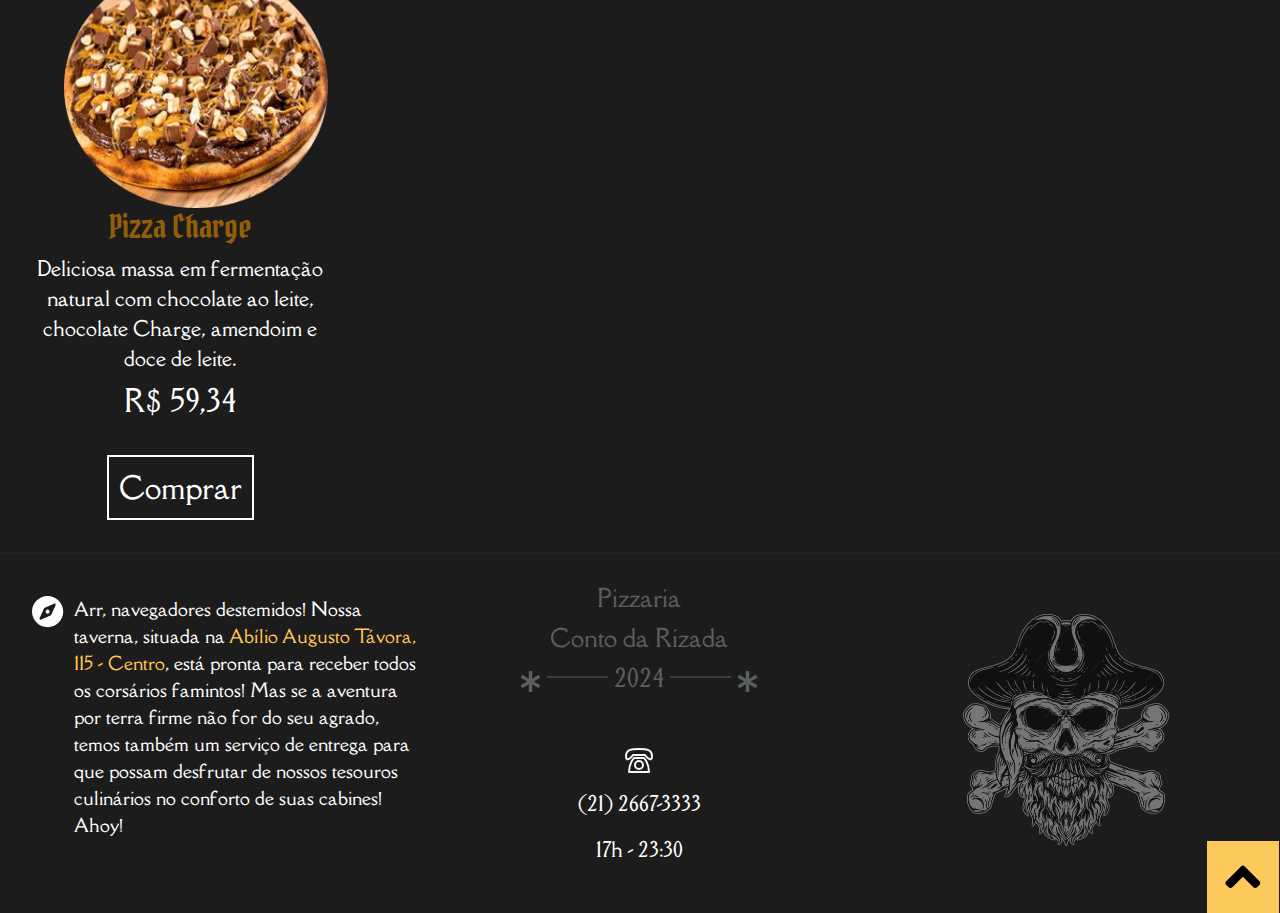
<file: pizza-doce.html>
<!DOCTYPE html>
<html lang="pt-br">
<head>
    <meta charset="UTF-8">
    <meta name="viewport" content="width=device-width, initial-scale=1.0">
    <title>Pizzaria Conto da Risada - Pizzas Doces</title>
    <link rel="stylesheet" href="https://stackpath.bootstrapcdn.com/bootstrap/4.5.2/css/bootstrap.min.css">
    <link rel="preconnect" href="https://fonts.googleapis.com">
    <link rel="preconnect" href="https://fonts.gstatic.com" crossorigin>
    <link href="https://fonts.googleapis.com/css2?family=Pirata+One&family=Playfair+Display:ital,wght@0,400..900;1,400..900&display=swap" rel="stylesheet">
    <link rel="preconnect" href="https://fonts.googleapis.com">
    <link rel="preconnect" href="https://fonts.gstatic.com" crossorigin>
    <link href="https://fonts.googleapis.com/css2?family=Pirata+One&family=Playfair+Display:ital,wght@0,400..900;1,400..900&family=Quicksand:wght@300..700&display=swap" rel="stylesheet">
    <link rel="preconnect" href="https://fonts.googleapis.com">
    <link rel="preconnect" href="https://fonts.gstatic.com" crossorigin>
    <link href="https://fonts.googleapis.com/css2?family=Della+Respira&family=Pirata+One&family=Playfair+Display:ital,wght@0,400..900;1,400..900&family=Quicksand:wght@300..700&display=swap" rel="stylesheet">
    <link rel="stylesheet" href="style-pizza-doce.css">
</head>

<body>
    <header class="cabecalho" id="top">
        <img class="logo" src="img/logo.png" alt="pirata">
        <h2 class="nome__logo">Pizzaria Conto da Risada</h2>
        <nav class="menu">
            <ul class="menu__lista">
                <li class="menu__item"><a class="menu__link ativo" href="./index.html" class="menu__link">Início</a></li>
                <li class="menu__item"><a href="#" class="menu__link">Quem somos</a></li>
                <li class="menu__item dropdown">
                    <a href="#" class="menu__link dropdown-toggle" id="dropdownMenuButton" data-toggle="dropdown" aria-haspopup="true" aria-expanded="false">Menu</a>
                    <div class="dropdown-menu" aria-labelledby="dropdownMenuButton">
                        <a class="dropdown-item" href="./pizza-salgada.html">Pizzas Salgadas</a>
                        <a class="dropdown-item" href="./pizza-doce.html">Pizzas Doces</a>
                        <a class="dropdown-item" href="./bebidas.html">Bebidas</a>
                    </div>
                    <li class="menu__item"><a href="#white-contact" class="menu__link">Contato</a></li>
                <li class="menu__item"><a href="#" class="menu__link">Login</a></li>
            </ul>
        </nav>
    </header>

    <section class="banner">
        <div class="banner__menu-imagem">
            <img src="img/navio.png" alt="navio">
        </div>
        <h1 class="banner__menu-titulo"> Menu Conto da Risada</h1>
    </section>
    
    <section class="sobre">
        <h2 class="sobre__menu-titulo">Descubra nossos sabores</h2>
    </section>

    <section class="tipo__pizza">
        <div>
             <div>
                 <img class="imagem__pirata" src="img/pirate-captain.svg" alt="rosto de um pirata">
             </div>
             <div class="logo__menu-pizza">
                 <img class="imagem__barra" src="img/barra menu.svg" alt=" um travessao vermelho"> 
                 <div class="imagem__bandeira">
                     <span class="definicao__pizza">Pizzas Doces</span>
                     <img src="img/bandeira menu.png" alt="bandeira vermelha com a inscrição pizza salgada dentro">
                 </div>
             </div>
         </div>
     </section>
 
     <section class="pizzas__superiores">
         <section class="tipo__pizzas">
             <div class="pizza__um">
                 <img class="pizzas" src="pizza doce/Pizza de chocolate com morango.png" alt="Pizza">
                 <h4 class="pizza__nome">Pizza de chocolate com morango</h4>
                 <p class="pizza__descricao">Massa de fermentação natural, com chocolate ao leite, morangos e chocolate branco.</p>    
                 <div class="pizza__info">
                     <p class="pizza__preco">R$ 49,85</p>
                     <button class="pizza__botao">Comprar</button>
                 </div>
             </div>
             <div class="pizza__dois">
                 <img class="pizzas" src="pizza doce/Pizza de MMs.png" alt="Pizza">
                 <h4 class="pizza__nome">Pizza de M&M's</h4>
                 <p class="pizza__descricao">Deliciosa massa de fermentação natural com chocolate ao leite e M&M's.</p>
                 <div class="pizza__info">
                     <p class="pizza__preco">R$ 36,95</p>
                     <button class="pizza__botao">Comprar</button>
                 </div>
             </div>
             <div class="pizza__tres">
                 <img class="pizzas" src="pizza doce/Pizza de banana com doce de leite.png" alt="Pizza">
                 <h4 class="pizza__nome">Pizza de banana e doce de leite</h4>
                 <p class="pizza__descricao">Massa de fermentação prolongada com banana e doce de leite.</p>
                 <div class="pizza__info">
                     <p class="pizza__preco">R$ 44,45</p>
                     <button class="pizza__botao">Comprar</button>
                 </div>
             </div>
             <div class="pizza__quatro">
                 <img class="pizzas" src="pizza doce/Pizza de banana.png" alt="Pizza">
                 <h4 class="pizza__nome">Pizza de banana</h4>
                 <p class="pizza__descricao">Massa de fermentação prolongada com banana e canela.</p>
                 <div class="pizza__info">
                     <p class="pizza__preco">R$ 47,00</p>
                     <button class="pizza__botao">Comprar</button>
                 </div>
             </div>
         </section>
     </section>

     <section class="faixa__pirata">
        <div class="piratas">
            <img class="piratas__linha" src="img/pirata faixa.png" alt="vários piratas em uma linha reta"> 
        </div>
        <div class="piratas2">
            <img class="piratas__linha2" src="img/pirata faixa.png" alt="">
        </div>
    </section>
     
     <section class="pizzas__inferiores">
         <section class="tipo__pizzas">
             <div class="pizza__cinco">
                 <img class="pizzas" src="pizza doce/pizza chocolate branco com morango.png" alt="Pizza">
                 <h4 class="pizza__nome">Pizza de chocolate branco e morangos</h4>
                 <p class="pizza__descricao">Massa macia de fermentação prolongada, lascas de chocolate branco, morangos e coco.</p>
                 <div class="pizza__info">
                     <p class="pizza__preco">R$ 46,85</p>
                     <button class="pizza__botao">Comprar</button>
                 </div>
             </div>
             <div class="pizza__seis">
                 <img class="pizzas" src="pizza doce/Pizza Cheesecake.png" alt="Pizza">
                 <h4 class="pizza__nome">Pizza de Cheesecake</h4>
                 <p class="pizza__descricao">Massa crocante com cream cheese, amora, amendoim.</p>
                 <div class="pizza__info">
                     <p class="pizza__preco">R$ 57,30</p>
                     <button class="pizza__botao">Comprar</button>
                 </div>
             </div>
             <div class="pizza__sete">
                 <img class="pizzas" src="pizza doce/Pizza de chocolate.png" alt="Pizza">
                 <h4 class="pizza__nome">Pizza de chocolate</h4>
                 <p class="pizza__descricao">Deliciosa pizza com chocolate ao leite e chocolate meio amargo belga.</p>
                 <div class="pizza__info">
                     <p class="pizza__preco">R$ 46,34</p>
                     <button class="pizza__botao">Comprar</button>
                 </div>
             </div>
             <div class="pizza__oito">
                 <img class="pizzas" src="pizza doce/Pizza Charge.png" alt="Pizza">
                 <h4 class="pizza__nome">Pizza Charge</h4>
                 <p class="pizza__descricao">Deliciosa massa em fermentação natural com chocolate ao leite, chocolate Charge, amendoim e doce de leite.</p>
                 <div class="pizza__info">
                     <p class="pizza__preco">R$ 59,34</p>
                     <button class="pizza__botao">Comprar</button>
                 </div>
             </div>
         </section>
     </section>

     <svg width="1920" height="2" viewBox="0 0 1920 2" fill="none"  xmlns="http://www.w3.org/2000/svg">
        <path d="M0 1H1920" stroke="#1D2326" stroke-width="2"/>
      </svg>

      <footer>
        <div class="footer" id="first-section">
            <div class="footer" id="bussola"> 
                <img class="footer__imagem" src="img/bussola.svg" alt="bússola">
            </div>
            <div class="footer" id="texto__um">
                <p class="footer__texto">Arr, navegadores destemidos! Nossa taverna, situada na <span class="footer__texto-destaque">Abílio Augusto Távora, 115 - Centro</span>, está pronta para receber todos os corsários famintos! Mas se a aventura por terra firme não for do seu agrado, temos também um serviço de entrega para que possam desfrutar de nossos tesouros culinários no conforto de suas cabines! Ahoy!</p>
            </div>
        </div>
        <div class="footer" id="second-section">
            <div class="contato" id="gray-contact"> 
                <p class="footer__descricao">Pizzaria</p>
                <p class="footer__descricao">Conto da Rizada</p>
                <p class="footer__descricao"> <img class="imagem__descricao" src="img/asterisk.svg" alt="asteristico">
                <img class="imagem__descricao" id="traco" src="img/traço.svg" alt="traco"> 2024 <img class="imagem__descricao" id="traco" src="img/traço.svg" alt="traço">
                <img class="imagem__descricao" src="img/asterisk.svg" alt="asteristico"></p>
            </div>
            <div class="contato" id="white-contact">
                <div class="contato" id="telefone__contato">
                    <img class="contato__imagem" src="img/telefone.svg" alt="telefone" > 
                    <p class="contato__informacao">(21) 2667-3333</p>
                    <p class="contato__informacao">17h - 23:30</p>
                </div>
            </div>
        </div>
        <div class="footer" id="third-section">
            <section class="esqueleto__capitao">
                <div class="esqueleto">
                    <img class="esqueleto__imagem" src="img/dark-art-skull-piratas-capitao.png" alt="caveira capitao pirata">
                </div>
            </section>
            <div class="button__imagem">
            </button><a href="#top"><img class="footer__seta" src="img/angle-up.svg" alt="voltar para o início"></a></button>
         </div>
            
        </div>
    </footer>

    <script src="https://code.jquery.com/jquery-3.5.1.slim.min.js"></script>
    <script src="https://cdnjs.cloudflare.com/ajax/libs/popper.js/1.11.0/umd/popper.min.js"></script>
    <script src="https://stackpath.bootstrapcdn.com/bootstrap/4.5.2/js/bootstrap.min.js"></script>

 <body>
</file>
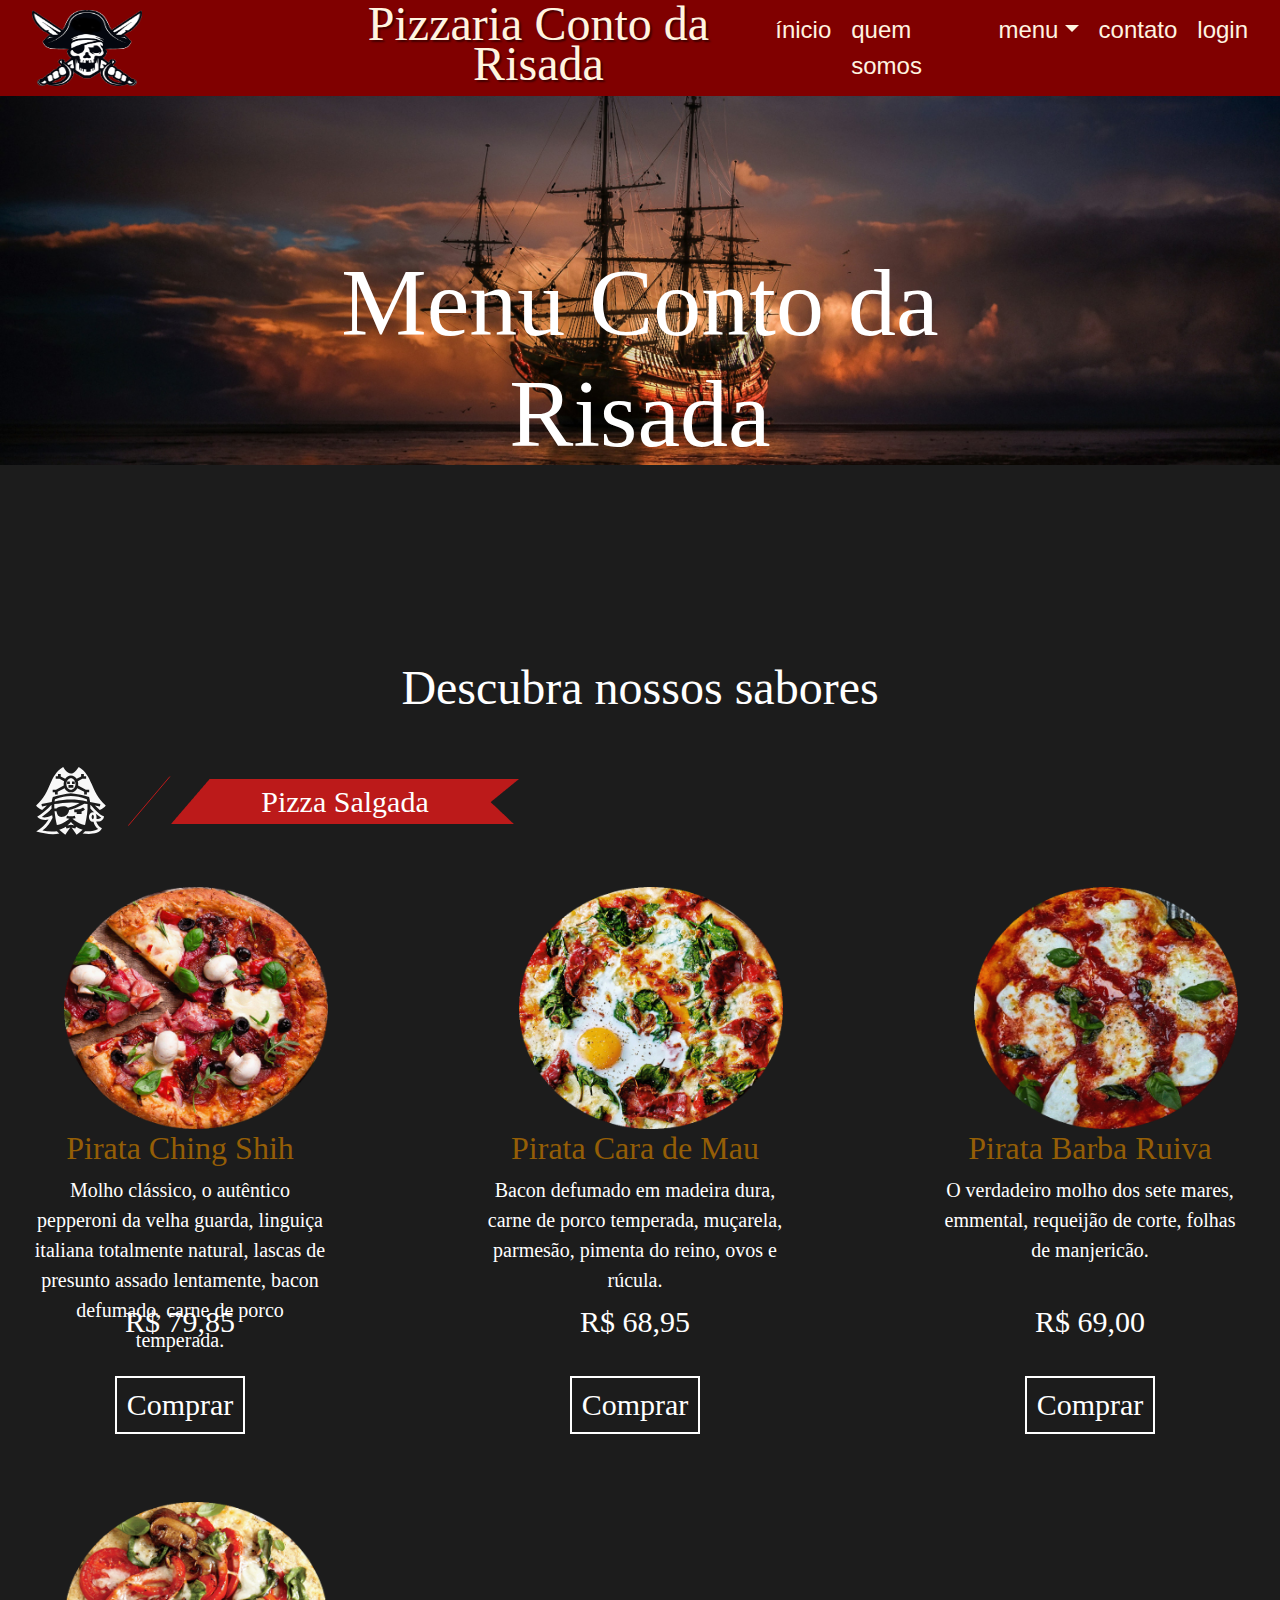
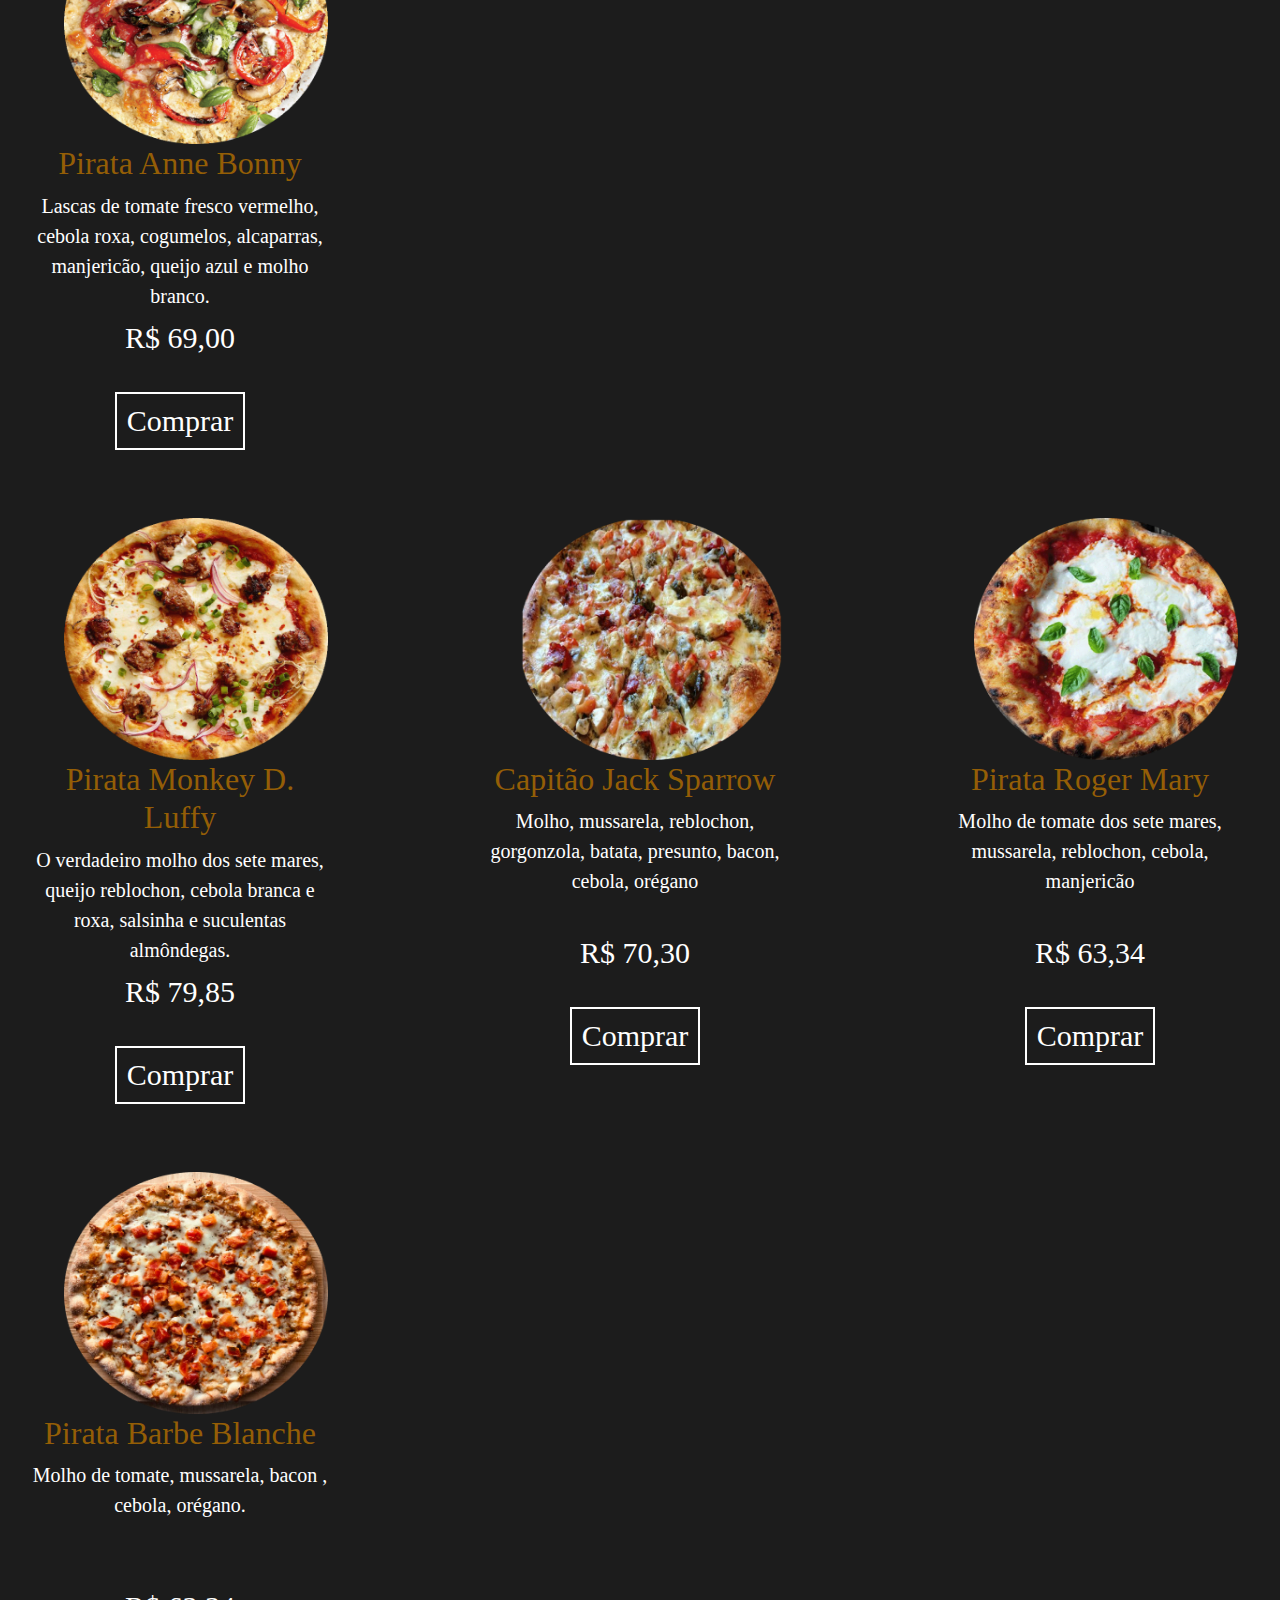
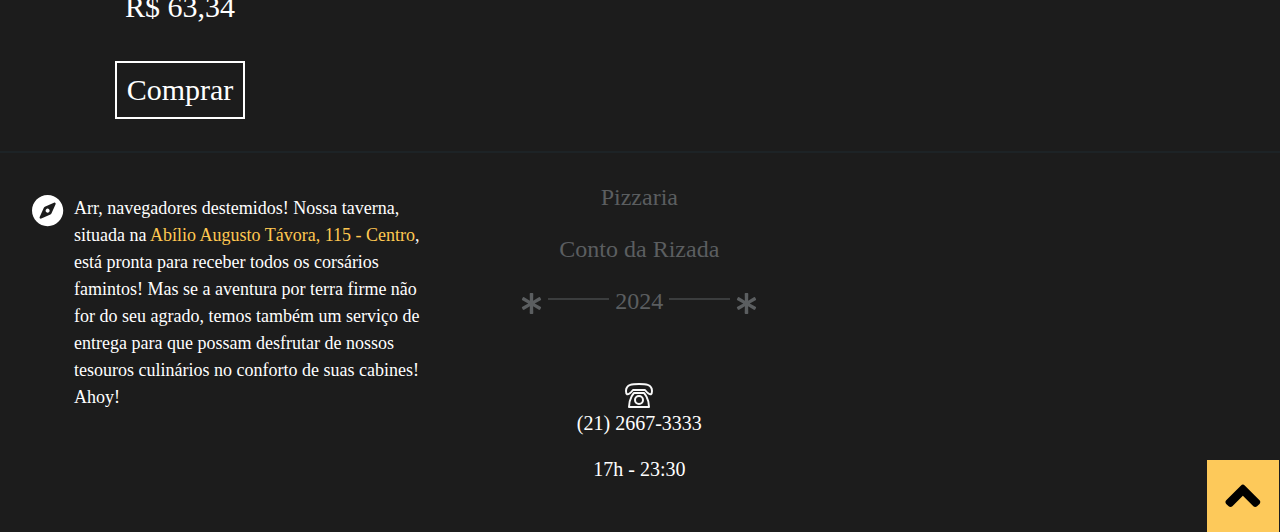
<file: pizza-salgada.html>
<!DOCTYPE html>
<html lang="pt-br">
<head>
    <meta charset="UTF-8">
    <meta name="viewport" content="width=device-width, initial-scale=1.0">
    <title>Pizzaria Conto da Risada - Pizzas salgadas</title>
    <link rel="stylesheet" href="https://stackpath.bootstrapcdn.com/bootstrap/4.5.2/css/bootstrap.min.css">
    <link rel="stylesheet" href="style-pizza-salgada.css">
</head>
<body>
    <header class="cabecalho">
        <img class="logo" src="img/logo.png" alt="pirata">
        <h2 class="nome__logo">Pizzaria Conto da Risada</h2>
        <nav class="menu">
            <ul class="menu__lista">
                <li class="menu__item"><a class="menu__link ativo" href="./index.html" class="menu__link">Ínicio</a></li>
                <li class="menu__item"><a href="#" class="menu__link">Quem somos</a></li>
                <li class="menu__item dropdown">
                    <a href="#" class="menu__link dropdown-toggle" id="dropdownMenuButton" data-toggle="dropdown" aria-haspopup="true" aria-expanded="false">Menu</a>
                    <div class="dropdown-menu" aria-labelledby="dropdownMenuButton">
                        <a class="dropdown-item" href="./pizza-salgada.html">Pizzas Salgadas</a>
                        <a class="dropdown-item" href="#">Pizzas Doces</a>
                        <a class="dropdown-item" href="#">Bebidas</a>
                    </div>
                <li class="menu__item"><a href="#" class="menu__link">Contato</a></li>
                <li class="menu__item"><a href="#" class="menu__link">Login</a></li>
            </ul>
        </nav>
    </header>

    <section class="banner">
        <div class="banner__menu-imagem">
            <img src="img/navio.png" alt="navio">
        </div>
        <h1 class="banner__menu-titulo"> Menu Conto da Risada</h1>
    </section>
    
    <section class="sobre">
        <h2 class="sobre__menu-titulo">Descubra nossos sabores</h2>
    </section>
    
    <section class="tipo__pizza">
       <div>
            <div>
                <img class="imagem__pirata" src="img/pirate-captain.svg" alt="rosto de um pirata">
            </div>
            <div class="logo__menu-pizza">
                <img class="imagem__barra" src="img/barra menu.svg" alt=" um travessao vermelho"> 
                <div class="imagem__bandeira">
                    <span class="definicao__pizza">Pizza Salgada</span>
                    <img src="img/bandeira menu.png" alt="bandeira vermelha com a inscrição pizza salgada dentro">
                </div>
            </div>
        </div>
    </section>

    <section class="pizzas__superiores">
        <section class="tipo__pizzas">
            <div class="pizza__um">
                <img class="pizzas" src="pizza salgada/Pirata Ching Shih.png" alt="Pizza">
                <h4 class="pizza__nome">Pirata Ching Shih</h4>
                <p class="pizza__descricao">Molho clássico, o autêntico pepperoni da velha guarda, linguiça italiana totalmente natural, lascas de presunto assado lentamente, bacon defumado, carne de porco temperada.</p>    
                <div class="pizza__info">
                    <p class="pizza__preco">R$ 79,85</p>
                    <button class="pizza__botao">Comprar</button>
                </div>
            </div>
            <div class="pizza__dois">
                <img class="pizzas" src="pizza salgada/Pirata Cara de Mau.png" alt="Pizza">
                <h4 class="pizza__nome">Pirata Cara de Mau</h4>
                <p class="pizza__descricao">Bacon defumado em madeira dura, carne de porco temperada, muçarela, parmesão, pimenta do reino, ovos e rúcula.
                </p>
                <div class="pizza__info">
                    <p class="pizza__preco">R$ 68,95</p>
                    <button class="pizza__botao">Comprar</button>
                </div>
            </div>
            <div class="pizza__tres">
                <img class="pizzas" src="pizza salgada/Pirata Barba Ruiva.png" alt="Pizza">
                <h4 class="pizza__nome">Pirata Barba Ruiva</h4>
                <p class="pizza__descricao">O verdadeiro molho dos sete mares, emmental, requeijão de corte, folhas de manjericão.</p>
                <div class="pizza__info">
                    <p class="pizza__preco">R$ 69,00</p>
                    <button class="pizza__botao">Comprar</button>
                </div>
            </div>
            <div class="pizza__quatro">
                <img class="pizzas" src="pizza salgada/Pirata Anne Bonny.png" alt="Pizza">
                <h4 class="pizza__nome">Pirata Anne Bonny</h4>
                <p class="pizza__descricao">Lascas de tomate fresco vermelho, cebola roxa, cogumelos, alcaparras, manjericão, queijo azul e molho branco.</p>
                <div class="pizza__info">
                    <p class="pizza__preco">R$ 69,00</p>
                    <button class="pizza__botao">Comprar</button>
                </div>
            </div>
        </section>
    </section>
    
    <section class="pizzas__inferiores">
        <section class="tipo__pizzas">
            <div class="pizza__cinco">
                <img class="pizzas" src="pizza salgada/Pirata Monkey D. Luffy.png" alt="Pizza">
                <h4 class="pizza__nome">Pirata Monkey D. Luffy</h4>
                <p class="pizza__descricao">O verdadeiro molho dos sete mares, queijo reblochon, cebola branca e roxa, salsinha e suculentas almôndegas.</p>
                <div class="pizza__info">
                    <p class="pizza__preco">R$ 79,85</p>
                    <button class="pizza__botao">Comprar</button>
                </div>
            </div>
            <div class="pizza__seis">
                <img class="pizzas" src="pizza salgada/Capitão Jack Sparrow.png" alt="Pizza">
                <h4 class="pizza__nome">Capitão Jack Sparrow</h4>
                <p class="pizza__descricao">Molho, mussarela, reblochon, gorgonzola, batata, presunto, bacon, cebola, orégano</p>
                <div class="pizza__info">
                    <p class="pizza__preco">R$ 70,30</p>
                    <button class="pizza__botao">Comprar</button>
                </div>
            </div>
            <div class="pizza__sete">
                <img class="pizzas" src="pizza salgada/Pirata Roger Mary.png" alt="Pizza">
                <h4 class="pizza__nome">Pirata Roger Mary</h4>
                <p class="pizza__descricao">Molho de tomate dos sete mares, mussarela,  reblochon, cebola, manjericão</p>
                <div class="pizza__info">
                    <p class="pizza__preco">R$ 63,34</p>
                    <button class="pizza__botao">Comprar</button>
                </div>
            </div>
            <div class="pizza__oito">
                <img class="pizzas" src="pizza salgada/Pirata Barbe Blanche.png" alt="Pizza">
                <h4 class="pizza__nome">Pirata Barbe Blanche</h4>
                <p class="pizza__descricao">Molho de tomate, mussarela,  bacon , cebola, orégano.</p>
                <div class="pizza__info">
                    <p class="pizza__preco">R$ 63,34</p>
                    <button class="pizza__botao">Comprar</button>
                </div>
            </div>
        </section>
    </section>

    <svg width="1920" height="2" viewBox="0 0 1920 2" fill="none"  xmlns="http://www.w3.org/2000/svg">
        <path d="M0 1H1920" stroke="#1D2326" stroke-width="2"/>
      </svg>

    <footer>
        <div class="footer" id="first-section">
            <div class="footer" id="bussola"> 
                <img class="footer__imagem" src="img/bussola.svg" alt="bússola">
            </div>
            <div class="footer" id="texto__um">
                <p class="footer__texto">Arr, navegadores destemidos! Nossa taverna, situada na <span class="footer__texto-destaque">Abílio Augusto Távora, 115 - Centro</span>, está pronta para receber todos os corsários famintos! Mas se a aventura por terra firme não for do seu agrado, temos também um serviço de entrega para que possam desfrutar de nossos tesouros culinários no conforto de suas cabines! Ahoy!</p>
            </div>
        </div>
        <div class="footer" id="second-section">
            <div class="contato" id="gray-contact"> 
                <p class="footer__descricao">Pizzaria</p>
                <p class="footer__descricao">Conto da Rizada</p>
                <p class="footer__descricao"> <img class="imagem__descricao" src="img/asterisk.svg" alt="asteristico">
                <img class="imagem__descricao" id="traco" src="img/traço.svg" alt="traco"> 2024 <img class="imagem__descricao" id="traco" src="img/traço.svg" alt="traço">
                <img class="imagem__descricao" src="img/asterisk.svg" alt="asteristico"></p>
            </div>
            <div class="contato" id="white-contact">
                <div class="contato" id="telefone__contato">
                    <img class="contato__imagem" src="img/telefone.svg" alt="telefone" > 
                    <p class="contato__informacao">(21) 2667-3333</p>
                    <p class="contato__informacao">17h - 23:30</p>
                </div>
            </div>
        </div>
        <div class="footer" id="third-section">
            <div class="button__imagem">
               </button><img class="footer__seta" src="img/angle-up.svg" alt="voltar para o início"></button>
            </div>
        </div>
    </footer>

    <script src="https://code.jquery.com/jquery-3.5.1.slim.min.js"></script>
    <script src="https://cdnjs.cloudflare.com/ajax/libs/popper.js/1.11.0/umd/popper.min.js"></script>
    <script src="https://stackpath.bootstrapcdn.com/bootstrap/4.5.2/js/bootstrap.min.js"></script>
</body>
</html>
</file>
<file: style.css>
* {
    padding:0;
    margin:0;
    vertical-align:baseline;
    list-style:none;
    border:0
    }

body {
    background:#1C1C1C;  

}

.cabecalho {
align-items: center;
display: flex;
justify-content: space-between;
padding-left: 32px;
padding-right: 32px;
background-color: #800000;
height: 96px;

}

.logo {
    padding: 10px 0;
    width: 112px;
    height: 96px; 
}

.nome__logo {
    font-size: 48px;
    font-family: "Pirata One";
    text-align: center;
    color: #FFF4E0;
    text-shadow: 2px 2px 2px rgba(0,0,0,0.5);
    line-height: 40px;
    padding-left: 160px;
    
}

.menu { 
    font-size: 24px;
    
}

.menu__lista {
    display: flex;
    margin: 0;
}

.menu__item {
    list-style: none;
    
}

.menu__item:last-child .menu__link {
    margin-right: 0;
}

.menu__link {
    color: #FFF4E0;
    margin-right:20px;
    text-decoration: none;
    text-transform: lowercase;
      
}

.menu__link.ativo  .menu__link {
    color: #F5841A;
    font-weight: bold;
}

.menu__link:hover {
    text-decoration: underline;
    color: #F5841A;
}

.dropdown-menu {
    background-color: #800000;
    border-radius: 8px;
    border-style: none;
}

.dropdown-item {
    background-color: #800000;
    color: #FFF4E0;
    margin-right:20px;
    text-decoration: none;
    text-transform: lowercase;

}

.dropdown-item:hover {
    text-decoration: underline;
    color: #F5841A;
}


.banner {
    overflow: hidden;
    position: relative;
    height: 524px;
}

.banner__imagem {
        
    background-position: center;
    background-size: cover;   
}

.banner__imagem img {
    width:100%;
       
}

.banner__titulo {
    color: #FFF;
    text-align: center;
    font-family: "Pirata One";
    font-size: 96px;
    font-style: normal;
    font-weight: 400;
    line-height: normal;
    position: absolute; 
    top: 50%;
    left: 50%;
    transform: translate(-50%, -50%);
    z-index: 1;
    
}


.sobre {
    text-align: center;
    padding: 40px;
    color: #FFF;
}

.sobre__titulo {
    color: #FFF;
    text-align: center;
    font-family: "Della Respira";
    font-size: 48px;
    font-style: normal;
    font-weight: 500;
    line-height: normal;
}

.sobre__descricao {
    color: #F2F2F2;
    font-weight: 100;
    font-size: 18px;
    font-family: "Della Respira";
}


.ofertas {
    /* background: #1D2326; */
    justify-content: space-evenly;
    display: flex;
    flex-wrap: wrap;
    padding: 80px 0 0 80px
   
}

.oferta {
    
    display: flex;
    flex-direction: row;
    margin-bottom: 80px;
    margin-right: 80px;
    width: 100%;
    padding: 24px 0 24px 0;
    
}

.oferta__pizza {
    display: flex;
    flex-direction: column;
    align-items: center;
    margin-right: 80px;
    margin-bottom: -20px;
    padding: 8px; 
    border-radius: 16px;
    width: calc(33.33% - 40px);
    background: #1D2326;
    position: relative; 
    border: 2px solid #945E06;
   
}

.oferta__imagem {
    width: 262px;
    height: 242px;
    flex-shrink: 0;
    position: absolute;
    top: -100px;
    left: 50%;
    transform: translateX(-50%); 
      
}

.oferta__conteudo {
    padding: 16px;
    text-align: center;

}

.oferta__titulo {
    color: #945E06;
    text-align: center;
    font-family: "Pirata One";
    font-size: 30px;
    /* font-style: normal; */
    font-weight: 400;
    line-height: normal;
    margin-top: 126px; 
    padding: 16px;
}

.oferta__descricao {
    
    color: #FFF;
    font-family: "Della Respira";
    font-size: 20px;
    font-weight: 500;
    line-height: 1.5;
    text-align: center;
}

.oferta__preco {
    color: #FFF;
    text-align: center;
    font-family: "Della Respira";
    font-size: 30px;
    font-weight: 500;
    line-height: normal;
    margin-bottom: 30px;
    padding-top: 32px;
}

.oferta__botao {
    display: inline-flex;
    padding: 10px;
    justify-content: center;
    align-items: center;
    gap: 10px;
    border: 2px solid #FFF;

    color: #FFF;
    text-align: center;
    font-family: "Della Respira";
    font-size: 30px;
    font-style: normal;
    font-weight: 500;
    line-height: normal;
    background-color: transparent;
    margin-bottom: 20px; 
}

.oferta__botao:hover {
    background-color: #FFC851; 
    color: #333; 
}


.sobre__nos {
    position: relative;
  
}

.sobre__imagem {
    background-position: center;
    background-size: cover; 
    width:100%;
    display: block;
    
}

.sobre__texto {
    position: absolute;
    top: 50%;
    left: 50%;
    transform: translate(-50%, -50%);
    text-align: center; 
    padding: 20px;

}

.sobre__titulo2 {
    color: #000000;
    font-size: 72px;
    margin-bottom: 48px;
    font-family: "Della Respira"; 
    font-weight: 500; 

}

.sobre__descricao2 {
    color: #000000;
    font-size: 40px;
    margin-bottom: 0; 
    font-family: "Della Respira"; 
    font-weight: 500; 

}

.polvo {
    margin-left:32px;
    position: absolute;
    top:2313px;
    left: 0;

}

.polvo__esquerdo {

}

.polvo2 {
    position: absolute;
    right: 0;
    top: 2313px;
    margin-right:32px;

}

.polvo__direito {

}


.destaque {
    text-align: center;
    padding: 40px;
}

.titulo__destaques {
    color: #FFF; 
    font-family: "Della Respira";
    font-size: 48px;
    font-weight: 500;
    line-height: normal;
    text-align: center;
    width: 100%; 
}

.destaque__todos-combos {
 justify-content: center;
}


.destaque__combos {
    display: flex;
    flex-wrap: wrap;
    justify-content: center; 
    width: 100%;
 
}

.destaque__combo1,
.destaque__combo2 {
    display: flex;
    margin-bottom: 32px;
}


.destaque__um,
.destaque__dois,
.destaque__tres,
.destaque__quatro {
    background: #1D2326;
    display: flex;
    flex-direction: row;
    align-items: center;
    justify-content: space-around;
    padding: 32px;
    margin-bottom: 16px;
    border-radius: 16px;
    width: 42.5%; 
    border: 2px solid #945E06;
 
}

.destaque__um, 
.destaque__tres {
    margin-left: 64px;
}

.destaque__um,
.destaque__dois {
    margin-right: 4%; 
}

.destaque__tres,
.destaque__quatro {
    margin-right: 4%;
}

.destaque__um__flex,
.destaque__dois__flex,
.destaque__tres__flex,
.destaque__quatro__flex {
    display: flex;
    flex-direction: column;
    align-items: center;

}


.destaque__pizza {
    width: 192px;
    height: 192px;
    padding: 16px;
    align-items: center;
}

.destaque__titulo {
    color: #FFF;
    font-family: "Pirata One";
    font-size: 24px;
    font-weight: 400;
    line-height: normal;
    text-align: center;
    width: 293px;
}

.destaque__texto {
    color: #FFF;
    font-family: Quicksand;
    font-size: 20px;
    font-weight: 400;
    line-height: normal;
    text-align: center;
    width: 100%;
    margin-top: 16px;
    margin-bottom: 16px;
}


.destaque__preco {
    color: #FFC851; 
    font-family: Quicksand;
    font-size: 24px;
    font-weight: 700;
    line-height: normal;
    width: 238px;
    margin-top: 16px;
    margin-bottom: 16px;
}

.destaque__texto2 {
    color: #FFF;
    font-family: "Della Respira";
    font-size: 14px;
    font-weight: 500;
    line-height: normal;
    text-align: center;
    margin-bottom: 16px;
}

.destaque__atencao {
    color: #800000;
    font-family: "Della Respira";
    font-size: 14px;
    font-weight: 500;
    line-height: normal;
    text-align: center;
}

.ver__sabores {
    display: flex; 
    align-items: center; 
    color: #FFF;
    font-family: "Della Respira";
    font-size: 16px;
    font-weight: 500;
    line-height: normal;
    text-align: center;
    background-color: transparent;
    border: 1px solid #FFF;
    padding: 8px 16px;
    border-radius: 8px;
    transition: background-color 0.3s, color 0.3s;
    margin-top: 16px;
    justify-content: space-evenly;
    width: 50%;
}

.ver__sabores img {
    margin-left: 8px; 
}

.ver__sabores:hover {
    background-color:#FFC851 ;
    color: #FFF;
}



footer {
    display: flex;
   
}

#first-section {
    display: flex;
    width:33.3%;
}

.footer__imagem {
    height: 32px;
    margin: 32px;
    margin-right: 10px; 

}

.footer#texto__um {
    display: flex;
    flex-direction: column;

}

#second-section {
    display: flex;
    flex-direction: column;
    width: 33.3%;
}

.footer__texto {
    color: #FFF;
    font-family: "Della Respira";
    font-size: 18px;
    font-weight: 500; 
    text-align: left;
    margin-top: 32px;
    
}

.footer__texto-destaque{
    color: #FFC851; 
    
}

.footer__descricao {
    color: #5B5E60;
    font-family: "Della Respira";
    font-size: 24px;
    font-weight: 500;
    text-align: center;
    align-items: center;
   
}

.contato {
    display: flex;
    flex-direction: column;
    align-items: center;
    margin-top: 16px;
    margin-bottom: 16px;
}

#gray-contact .footer__descricao {
    margin-right: 0;
    margin-bottom: 4px;
    
}

.imagem__descricao {
   align-items: center;
   
}

.imagem__descricao#traco {
    padding-bottom: 8px;
}

#white-contact {
    display: flex;
    align-items: center;
}

#white-contact .footer__descricao {
    margin-right: 16px;
}

#telefone__contato {
    text-align: center;
}

.contato#white-contact .contato__informacao {
    color: #FFF;
    font-family: "Della Respira";
    font-size: 20px;
    font-weight: 500;
 
}

.contato__imagem {
    margin-bottom: 16px;
}

.contato__informacao {
    color: #FFF;
    font-family: "Della Respira";
    font-size: 20px;
    font-weight: 500;
}


.footer#third-section { 
    display: flex;
    width: 33.3%;
    align-items: end;
    justify-content: end;
}

.button__imagem {
    position: absolute;
}

.footer__seta {
    bottom: 0;
    right: 32px;
    background: #FDC95A;
    padding: 8px;
    border-radius:0;

}

.footer__seta:hover {
    background: #FFF;
}

.esqueleto__capitao {
    display:flex;
    flex:1;
    justify-content: center;
    margin-bottom:56px;

}

.esqueleto {

}

.esqueleto__imagem {
    height: 256px;
    opacity: 40%;
}
</file>
<file: bebidas.css>
* {
    padding:0;
    margin:0;
    vertical-align:baseline;
    list-style:none;
    border:0
    }

body {
    background:#1C1C1C;  
    /* font-family: 'Playfair Display', serif; */
}

.cabecalho {
    align-items: center;
    display: flex;
    justify-content: space-between;
    padding-left: 32px;
    padding-right: 32px;
    background-color: #800000;
    height: 96px;
}

.logo {
    padding: 10px 0;
    width: 112px;
    height: 96px; 
}

.nome__logo {
    font-size: 48px;
    font-family: "Pirata One";
    text-align: center;
    color: #FFF4E0;
    text-shadow: 2px 2px 2px rgba(0,0,0,0.5);
    line-height: 40px;
    padding-left: 160px;  
}

.menu { 
    font-size: 24px;

}

.menu__lista {
    display: flex;
    margin: 0;
}

.menu__item {
    list-style: none; 
}

.menu__item:last-child .menu__link {
    margin-right: 0;
}

.menu__link {
    color: #FFF4E0;
    margin-right:20px;
    text-decoration: none;
    text-transform: lowercase;  
}

.menu__link.ativo  .menu__link {
    color: #F5841A;
    font-weight: bold;
}

.menu__link:hover {
    color: #F5841A;
    text-decoration: underline;
}

.dropdown-menu {
    background-color: #800000;
    border-radius: 8px;
    border-style: none;
}

.dropdown-item {
    background-color: #800000;
    color: #FFF4E0;
    margin-right:20px;
    text-decoration: none;
    text-transform: lowercase;

}

.dropdown-item:hover {
    text-decoration: underline;
    color: #F5841A;
}

.banner {
    overflow: hidden;
    position: relative;
    height: 524px;
}

.banner__menu-imagem {
        
    background-position: center;
    background-size: cover;   
}

.banner__menu-imagem img {
    width:100%;
       
}

.banner__menu-titulo {
    color: #FFF;
    text-align: center;
    font-family: "Pirata One";
    font-size: 96px;
    font-style: normal;
    font-weight: 400;
    line-height: normal;
    position: absolute; 
    top: 50%;
    left: 50%;
    transform: translate(-50%, -50%);
    z-index: 1;
}


.sobre {
    text-align: center;
    padding: 40px;
    color: #FFF;
}

.sobre__menu-titulo {
    color: #FFF;
    text-align: center;
    font-family: "Della Respira";
    font-size: 48px;
    font-style: normal;
    font-weight: 500;
    line-height: normal;
}


#esqueleto__mascote {
    position: absolute;
    right: 0;
    top: 472px;

}

.sobre__esqueleto {
    position: relative;
    
}

.esqueleto__mascote--imagem {
    height: 414px;

}


.tipo__bebida div {
    display: flex;
    align-items: center;
}

.imagem__pirata {
    padding-left: 32px;
}

.logo__menu-pizza {
    margin-left: 10px; 
}

.imagem__barra {
  margin-left: 8px;
}

.imagem__bandeira  {
    position: relative;
    display: inline-block;
}


.definicao__bebida {
    position: absolute;
    top: 50%;
    left: 50%;
    transform: translate(-50%, -50%);
    color: #FFF;
    font-family: "Pirata One";
    font-size: 30px;
    font-weight: 400;
    z-index: 1; 
}

.drink__description, .refrigerante__description {
    font-style: italic;
    font-weight: lighter;
}

.drinks {
    display: flex;
    justify-content: center;
    margin-top: 64px;

}

.sobre__drink {
    display: flex;
   
}

.drink {
    margin: 32px 0 32px 32px;
    width: 672px;
}

.descricao__drinks {
    color: #FFF;
    font-family: Quicksand;
    font-size: 20px;
    font-weight: 500;
    flex: 0.825;
    padding-left: 24px;
    padding-top: 32px;
    justify-content: space-around;
    display: flex;
    flex-direction: column;
    background: #1D2326;
    position: relative;
    
    
}


.refrigerantes {
    display: flex;
    justify-content: center;
    margin-top: 32px;
    
}

.descricao__refrigerantes {
    color: #FFF;
    font-family: Quicksand;
    font-size: 20px;
    font-weight: 500;
    background: #1D2326;
    flex: 0.825;
    padding-left: 24px;
    padding-top: 32px;
    justify-content: space-around;
    display: flex;
    flex-direction: column;
    position: relative;
}
   

.sobre__refrigerante {
    display: flex;
    justify-content: flex-end; 
 
}

.refrigerante {
    width: 672px;
    margin: 32px 32px 32px 0;
    

}

.cervejas {
    display: flex;
    justify-content: center;
    margin-top: 32px;

}

.sobre__cerveja {
    display: flex;

}

.cerveja {
    margin: 32px 0 32px 32px;
    width: 672px;

}

.descricao__cervejas {
    color: #FFF;
    font-family: Quicksand;
    font-size: 20px;
    font-weight: 500;
    flex: 0.825;
    padding-left: 24px;
    padding-top: 32px;
    justify-content: space-around;
    display: flex;
    flex-direction: column;
    background: #1D2326;
    position: relative;
}


footer {
    display: flex;
   
}

#first-section {
    display: flex;
    width:33.3%;
}

.footer__imagem {
    height: 32px;
    margin: 32px;
    margin-right: 10px; 

}

.footer#texto__um {
    display: flex;
    flex-direction: column;

}

#second-section {
    display: flex;
    flex-direction: column;
    width: 33.3%;
}

.footer__texto {
    color: #FFF;
    font-family: "Della Respira";
    font-size: 18px;
    font-weight: 500; 
    text-align: left;
    margin-top: 32px;
    
}

.footer__texto-destaque{
    color: #FFC851; 
    
}

.footer__descricao {
    color: #5B5E60;
    font-family: "Della Respira";
    font-size: 24px;
    font-weight: 500;
    text-align: center;
    align-items: center;
   
}

.contato {
    display: flex;
    flex-direction: column;
    align-items: center;
    margin-top: 16px;
    margin-bottom: 16px;
}

#gray-contact .footer__descricao {
    margin-right: 0;
    margin-bottom: 4px;
    
}

.imagem__descricao {
   align-items: center;
   
}

.imagem__descricao#traco {
    padding-bottom: 8px;
}

#white-contact {
    display: flex;
    align-items: center;
}

#white-contact .footer__descricao {
    margin-right: 16px;
}

#telefone__contato {
    text-align: center;
}

.contato#white-contact .contato__informacao {
    color: #FFF;
    font-family: "Della Respira";
    font-size: 20px;
    font-weight: 500;
 
}

.contato__imagem {
    margin-bottom: 16px;
}

.contato__informacao {
    color: #FFF;
    font-family: "Della Respira";
    font-size: 20px;
    font-weight: 500;
}


.footer#third-section { 
    display: flex;
    width: 33.3%;
    align-items: end;
    justify-content: end;
}

.button__imagem {
    position: absolute;
}

.footer__seta {
    bottom: 0;
    right: 32px;
    background: #FDC95A;
    padding: 8px;
    border-radius:0;

}

.footer__seta:hover {
    background: #FFF;
}

.esqueleto__capitao {
    display:flex;
    flex:1;
    justify-content: center;
    margin-bottom:56px;

}

.esqueleto {

}

.esqueleto__imagem {
    height: 256px;
    opacity: 40%;
}
</file>
<file: pagamento.css>
* {
    padding:0;
    margin:0;
    vertical-align:baseline;
    list-style:none;
    border:0
    }

body {
    background:#1C1C1C;  
    /* font-family: 'Playfair Display', serif; */
}

.cabecalho {
align-items: center;
display: flex;
justify-content: space-between;
padding-left: 32px;
padding-right: 32px;
background-color: #800000;
height: 96px;

}

.logo {
    padding: 10px 0;
    width: 112px;
    height: 96px; 
}

.nome__logo {
    font-size: 48px;
    font-family: "Pirata One";
    text-align: center;
    color: #FFF4E0;
    text-shadow: 2px 2px 2px rgba(0,0,0,0.5);
    line-height: 40px;
    padding-left: 160px;
    
}

.menu { 
    font-size: 24px;
    
}

.menu__lista {
    display: flex;
    margin: 0;
}

.menu__item {
    list-style: none;
    
}

.menu__item:last-child .menu__link {
    margin-right: 0;
}

.menu__link {
    color: #FFF4E0;
    margin-right:20px;
    text-decoration: none;
    text-transform: lowercase;
      
}

.menu__link.ativo  .menu__link {
    color: #F5841A;
    font-weight: bold;
}

.menu__link:hover {
    text-decoration: underline;
    color: #F5841A;
}

.dropdown-menu {
    background-color: #800000;
    border-radius: 8px;
    border-style: none;
}

.dropdown-item {
    background-color: #800000;
    color: #FFF4E0;
    margin-right:20px;
    text-decoration: none;
    text-transform: lowercase;

}

.dropdown-item:hover {
    text-decoration: underline;
    color: #F5841A;
}


.fundo {
  
}

.imagem__fundo {
    align-items: center;
    padding-top: 186px;
 
}

.banner__fundo {
    width: 100%;
    height: 100%;
    opacity: 5%;
}


.pagamento {
    text-align: center;
    margin-top: 86PX;
    font-size: 24px;
    

}

.pagamento__texto {
    color: #FFF;
}

footer {
    display: flex;
   
}

#first-section {
    display: flex;
    width:33.3%;
}

.footer__imagem {
    height: 32px;
    margin: 32px;
    margin-right: 10px; 

}

.footer#texto__um {
    display: flex;
    flex-direction: column;

}

#second-section {
    display: flex;
    flex-direction: column;
    width: 33.3%;
}

.footer__texto {
    color: #FFF;
    font-family: "Della Respira";
    font-size: 18px;
    font-weight: 500; 
    text-align: left;
    margin-top: 32px;
    
}

.footer__texto-destaque{
    color: #FFC851; 
    
}

.footer__descricao {
    color: #5B5E60;
    font-family: "Della Respira";
    font-size: 24px;
    font-weight: 500;
    text-align: center;
    align-items: center;
   
}

.contato {
    display: flex;
    flex-direction: column;
    align-items: center;
    margin-top: 16px;
    margin-bottom: 16px;
}

#gray-contact .footer__descricao {
    margin-right: 0;
    margin-bottom: 4px;
    
}

.imagem__descricao {
   align-items: center;
   
}

.imagem__descricao#traco {
    padding-bottom: 8px;
}

#white-contact {
    display: flex;
    align-items: center;
}

#white-contact .footer__descricao {
    margin-right: 16px;
}

#telefone__contato {
    text-align: center;
}

.contato#white-contact .contato__informacao {
    color: #FFF;
    font-family: "Della Respira";
    font-size: 20px;
    font-weight: 500;
 
}

.contato__imagem {
    margin-bottom: 16px;
}

.contato__informacao {
    color: #FFF;
    font-family: "Della Respira";
    font-size: 20px;
    font-weight: 500;
}


.footer#third-section { 
    display: flex;
    width: 33.3%;
    align-items: end;
    justify-content: end;
}

.button__imagem {
    position: absolute;
}

.footer__seta {
    bottom: 0;
    right: 32px;
    background: #FDC95A;
    padding: 8px;
    border-radius:0;

}

.footer__seta:hover {
    background: #FFF;
}

.esqueleto__capitao {
    display:flex;
    flex:1;
    justify-content: center;
    margin-bottom:56px;

}

.esqueleto {

}

.esqueleto__imagem {
    height: 256px;
    opacity: 40%;
}
</file>
<file: style-pizza-doce.css>
* {
    padding:0;
    margin:0;
    vertical-align:baseline;
    list-style:none;
    border:0
    }

body {
    background:#1C1C1C;  
    /* font-family: 'Playfair Display', serif; */
}

.cabecalho {
    align-items: center;
    display: flex;
    justify-content: space-between;
    padding-left: 32px;
    padding-right: 32px;
    background-color: #800000;
    height: 96px;
}

.logo {
    padding: 10px 0;
    width: 112px;
    height: 96px; 
}

.nome__logo {
    font-size: 48px;
    font-family: "Pirata One";
    text-align: center;
    color: #FFF4E0;
    text-shadow: 2px 2px 2px rgba(0,0,0,0.5);
    line-height: 40px;
    padding-left: 160px;  
}

.menu { 
    font-size: 24px;

}

.menu__lista {
    display: flex;
    margin: 0;
}

.menu__item {
    list-style: none; 
}

.menu__item:last-child .menu__link {
    margin-right: 0;
}

.menu__link {
    color: #FFF4E0;
    margin-right:20px;
    text-decoration: none;
    text-transform: lowercase;  
}

.menu__link.ativo  .menu__link {
    color: #F5841A;
    font-weight: bold;
}

.menu__link:hover {
    color: #F5841A;
    text-decoration: underline;
}

.dropdown-menu {
    background-color: #800000;
    border-radius: 8px;
    border-style: none;
}

.dropdown-item {
    background-color: #800000;
    color: #FFF4E0;
    margin-right:20px;
    text-decoration: none;
    text-transform: lowercase;

}

.dropdown-item:hover {
    text-decoration: underline;
    color: #F5841A;
}

.banner {
    overflow: hidden;
    position: relative;
    height: 524px;
}

.banner__menu-imagem {
        
    background-position: center;
    background-size: cover;   
}

.banner__menu-imagem img {
    width:100%;
       
}

.banner__menu-titulo {
    color: #FFF;
    text-align: center;
    font-family: "Pirata One";
    font-size: 96px;
    font-style: normal;
    font-weight: 400;
    line-height: normal;
    position: absolute; 
    top: 50%;
    left: 50%;
    transform: translate(-50%, -50%);
    z-index: 1;
}


.sobre {
    text-align: center;
    padding: 40px;
    color: #FFF;
}

.sobre__menu-titulo {
    color: #FFF;
    text-align: center;
    font-family: "Della Respira";
    font-size: 48px;
    font-style: normal;
    font-weight: 500;
    line-height: normal;
}


.tipo__pizza div {
    display: flex;
    align-items: center;
}

.imagem__pirata {
    padding-left: 32px;
}

.logo__menu-pizza {
    margin-left: 10px; 
}

.imagem__barra {
  margin-left: 8px;
}

.imagem__bandeira  {
    position: relative;
    display: inline-block;
}

.definicao__pizza {
    position: absolute;
    top: 50%;
    left: 50%;
    transform: translate(-50%, -50%);
    color: #FFF;
    font-family: "Pirata One";
    font-size: 30px;
    font-weight: 400;
    z-index: 1; 
}


.pizzas__superiores {
    display: flex;
    flex-wrap: wrap;
    justify-content: space-between;
    text-align: center;
    flex-direction: row;
    margin: 0 32px 0 32px;
}

.pizzas__inferiores {
    display: flex;
    flex-wrap: wrap;
    justify-content: space-between;
    text-align: center;
    flex-direction: row;
    margin: 0 32px 0 32px;
}

.tipo__pizzas {
    display: flex;
    justify-content: space-between; 
    flex-wrap: wrap;
}

.pizza__um,
.pizza__dois,
.pizza__tres,
.pizza__quatro,
.pizza__cinco,
.pizza__seis,
.pizza__sete,
.pizza__oito {
    flex: 0 0 calc(25% - 20px); 
    margin-bottom: 20px; 
    box-sizing: border-box;
    padding-right: 10px;
    position: relative;
    display: flex;
    flex-direction: column;
    align-items: center;
}

.pizzas {
    width: 296px;
    height: 242px;
    margin-top: 48px;
    padding-left: 32px;
}

.pizza__nome {
    color: #945E06;
    font-family: "Pirata One";
    font-size: 32px;
    font-weight: 400;
    
}

.pizza__descricao {
    color: #FFF;
    font-family: "Della Respira";
    font-size: 20px;
    font-weight: 500;
    text-align: center;
    height: 92px;


}

.pizza__info {
    display: flex;
    flex-direction: column;
    align-items: center; 
    gap: 16px;
    margin-top: 16px;
}

.pizza__preco {
    color: #FFF;
    font-family: "Della Respira";
    font-size: 30px;
    font-weight: 500;
    margin-bottom: 16px;

}

.pizza__botao {
    display: inline-flex;
    padding: 10px;
    justify-content: center;
    align-items: center;
    gap: 10px;
    border: 2px solid #FFF;
    color: #FFF;
    text-align: center;
    font-family: "Della Respira";
    font-size: 30px;
    font-style: normal;
    font-weight: 500;
    line-height: normal;
    background-color: transparent;
    cursor: pointer;
   

}

.pizza__botao:hover {
    background-color: #FFC851; 
    color: #333; 
   
}


.faixa__pirata {
    display: flex;
}

.piratas {
   flex: 1;
}
   
.piratas__linha {
    margin: 96px 32px 96px 48px;
    width: 85%;
    opacity: 100%;
}

.piratas__linha2 {
    margin: 96px 32px 96px 32px;
    width: 85%;
    opacity: 100%;
}

.piratas2 {
    flex: 1;
}


footer {
    display: flex;
   
}

#first-section {
    display: flex;
    width:33.3%;
}

.footer__imagem {
    height: 32px;
    margin: 32px;
    margin-right: 10px; 

}

.footer#texto__um {
    display: flex;
    flex-direction: column;

}

#second-section {
    display: flex;
    flex-direction: column;
    width: 33.3%;
}

.footer__texto {
    color: #FFF;
    font-family: "Della Respira";
    font-size: 18px;
    font-weight: 500; 
    text-align: left;
    margin-top: 32px;
    
}

.footer__texto-destaque{
    color: #FFC851; 
    
}

.footer__descricao {
    color: #5B5E60;
    font-family: "Della Respira";
    font-size: 24px;
    font-weight: 500;
    text-align: center;
    align-items: center;
   
}

.contato {
    display: flex;
    flex-direction: column;
    align-items: center;
    margin-top: 16px;
    margin-bottom: 16px;
}

#gray-contact .footer__descricao {
    margin-right: 0;
    margin-bottom: 4px;
    
}

.imagem__descricao {
   align-items: center;
   
}

.imagem__descricao#traco {
    padding-bottom: 8px;
}

#white-contact {
    display: flex;
    align-items: center;
}

#white-contact .footer__descricao {
    margin-right: 16px;
}

#telefone__contato {
    text-align: center;
}

.contato#white-contact .contato__informacao {
    color: #FFF;
    font-family: "Della Respira";
    font-size: 20px;
    font-weight: 500;
 
}

.contato__imagem {
    margin-bottom: 16px;
}

.contato__informacao {
    color: #FFF;
    font-family: "Della Respira";
    font-size: 20px;
    font-weight: 500;
}


.footer#third-section { 
    display: flex;
    width: 33.3%;
    align-items: end;
    justify-content: end;
}

.button__imagem {
    position: absolute;
}

.footer__seta {
    bottom: 0;
    right: 32px;
    background: #FDC95A;
    padding: 8px;
    border-radius:0;

}

.footer__seta:hover {
    background: #FFF;
}

.esqueleto__capitao {
    display:flex;
    flex:1;
    justify-content: center;
    margin-bottom:56px;

}

.esqueleto {

}

.esqueleto__imagem {
    height: 256px;
    opacity: 40%;
}
</file>
<file: style-pizza-salgada.css>
* {
    padding:0;
    margin:0;
    vertical-align:baseline;
    list-style:none;
    border:0
    }

body {
    background:#1C1C1C;  
    /* font-family: 'Playfair Display', serif; */
}

.cabecalho {
    align-items: center;
    display: flex;
    justify-content: space-between;
    padding-left: 32px;
    padding-right: 32px;
    background-color: #800000;
    height: 96px;
}

.logo {
    padding: 10px 0;
    width: 112px;
    height: 96px; 
}

.nome__logo {
    font-size: 48px;
    font-family: "Pirata One";
    text-align: center;
    color: #FFF4E0;
    text-shadow: 2px 2px 2px rgba(0,0,0,0.5);
    line-height: 40px;
    padding-left: 160px;  
}

.menu { 
    font-size: 24px;

}

.menu__lista {
    display: flex;
    margin: 0;
}

.menu__item {
    list-style: none; 
}

.menu__item:last-child .menu__link {
    margin-right: 0;
}

.menu__link {
    color: #FFF4E0;
    margin-right:20px;
    text-decoration: none;
    text-transform: lowercase;  
}

.menu__link.ativo  .menu__link {
    color: #F5841A;
    font-weight: bold;
}

.menu__link:hover {
    color: #F5841A;
    text-decoration: underline;
}

.dropdown-menu {
    background-color: #800000;
    border-radius: 8px;
    border-style: none;
}

.dropdown-item {
    background-color: #800000;
    color: #FFF4E0;
    margin-right:20px;
    text-decoration: none;
    text-transform: lowercase;

}

.dropdown-item:hover {
    text-decoration: underline;
    color: #F5841A;
}

.banner {
    overflow: hidden;
    position: relative;
    height: 524px;
}

.banner__menu-imagem {
        
    background-position: center;
    background-size: cover;   
}

.banner__menu-imagem img {
    width:100%;
       
}

.banner__menu-titulo {
    color: #FFF;
    text-align: center;
    font-family: "Pirata One";
    font-size: 96px;
    font-style: normal;
    font-weight: 400;
    line-height: normal;
    position: absolute; 
    top: 50%;
    left: 50%;
    transform: translate(-50%, -50%);
    z-index: 1;
}


.sobre {
    text-align: center;
    padding: 40px;
    color: #FFF;
}

.sobre__menu-titulo {
    color: #FFF;
    text-align: center;
    font-family: "Della Respira";
    font-size: 48px;
    font-style: normal;
    font-weight: 500;
    line-height: normal;
}


.tipo__pizza div {
    display: flex;
    align-items: center;
}

.imagem__pirata {
    padding-left: 32px;
}

.logo__menu-pizza {
    margin-left: 10px; 
}

.imagem__barra {
  margin-left: 8px;
}

.imagem__bandeira  {
    position: relative;
    display: inline-block;
}

.definicao__pizza {
    position: absolute;
    top: 50%;
    left: 50%;
    transform: translate(-50%, -50%);
    color: #FFF;
    font-family: "Pirata One";
    font-size: 30px;
    font-weight: 400;
    z-index: 1; 
}

.pizzas__superiores {
    display: flex;
    flex-wrap: wrap;
    justify-content: space-between;
    text-align: center;
    flex-direction: row;
    margin: 0 32px 0 32px;
}

.pizzas__inferiores {
    display: flex;
    flex-wrap: wrap;
    justify-content: space-between;
    text-align: center;
    flex-direction: row;
    margin: 0 32px 0 32px;
}

.tipo__pizzas {
    display: flex;
    justify-content: space-between; 
    flex-wrap: wrap;
}

.pizza__um,
.pizza__dois,
.pizza__tres,
.pizza__quatro,
.pizza__cinco,
.pizza__seis,
.pizza__sete,
.pizza__oito {
    flex: 0 0 calc(25% - 20px); 
    margin-bottom: 20px; 
    box-sizing: border-box;
    padding-right: 10px;
    position: relative;
    display: flex;
    flex-direction: column;
    align-items: center;
}

.pizzas {
    width: 296px;
    height: 242px;
    margin-top: 48px;
    padding-left: 32px;
}

.pizza__nome {
    color: #945E06;
    font-family: "Pirata One";
    font-size: 32px;
    font-weight: 400;
    
}

.pizza__descricao {
    color: #FFF;
    font-family: "Della Respira";
    font-size: 20px;
    font-weight: 500;
    text-align: center;
    height: 92px;


}

.pizza__info {
    display: flex;
    flex-direction: column;
    align-items: center; 
    gap: 16px;
    margin-top: 16px;
}

.pizza__preco {
    color: #FFF;
    font-family: "Della Respira";
    font-size: 30px;
    font-weight: 500;
    margin-bottom: 16px;

}

.pizza__botao {
    display: inline-flex;
    padding: 10px;
    justify-content: center;
    align-items: center;
    gap: 10px;
    border: 2px solid #FFF;
    color: #FFF;
    text-align: center;
    font-family: "Della Respira";
    font-size: 30px;
    font-style: normal;
    font-weight: 500;
    line-height: normal;
    background-color: transparent;
    cursor: pointer;
   

}

.pizza__botao:hover {
    background-color: #FFC851; 
    color: #333; 
   
}


footer {
    display: flex;
   
}

#first-section {
    display: flex;
    width:33.3%;
}

.footer__imagem {
    height: 32px;
    margin: 32px;
    margin-right: 10px; 

}

.footer#texto__um {
    display: flex;
    flex-direction: column;

}

#second-section {
    display: flex;
    flex-direction: column;
    width: 33.3%;
}

.footer__texto {
    color: #FFF;
    font-family: "Della Respira";
    font-size: 18px;
    font-weight: 500; 
    text-align: left;
    margin-top: 32px;
    
}

.footer__texto-destaque{
    color: #FFC851; 
    
}

.footer__descricao {
    color: #5B5E60;
    font-family: "Della Respira";
    font-size: 24px;
    font-weight: 500;
    text-align: center;
    align-items: center;
   
}

.contato {
    display: flex;
    flex-direction: column;
    align-items: center;
    margin-top: 16px;
    margin-bottom: 16px;
}

#gray-contact .footer__descricao {
    margin-right: 0;
    
}

.imagem__descricao {
   align-items: center;
   
}

.imagem__descricao#traco {
    padding-bottom: 8px;
}

#white-contact {
    display: flex;
    align-items: center;
}

#white-contact .footer__descricao {
    margin-right: 16px;
}

#telefone__contato {
    text-align: center;
}

.contato#white-contact .contato__informacao {
    color: #FFF;
    font-family: "Della Respira";
    font-size: 20px;
    font-weight: 500;
 
}

.contato__informacao {
    color: #FFF;
    font-family: "Della Respira";
    font-size: 20px;
    font-weight: 500;
}

.footer#third-section { 
    display: flex;
    width: 33.3%;
    align-items: end;
    justify-content: end;
    flex-direction: column;
}

.booter__imagem {
    position: absolute;
}

.footer__seta {
    bottom: 0;
    right: 32px;
    background: #FDC95A;
    padding: 8px;
    border-radius:0;

}
</file>
